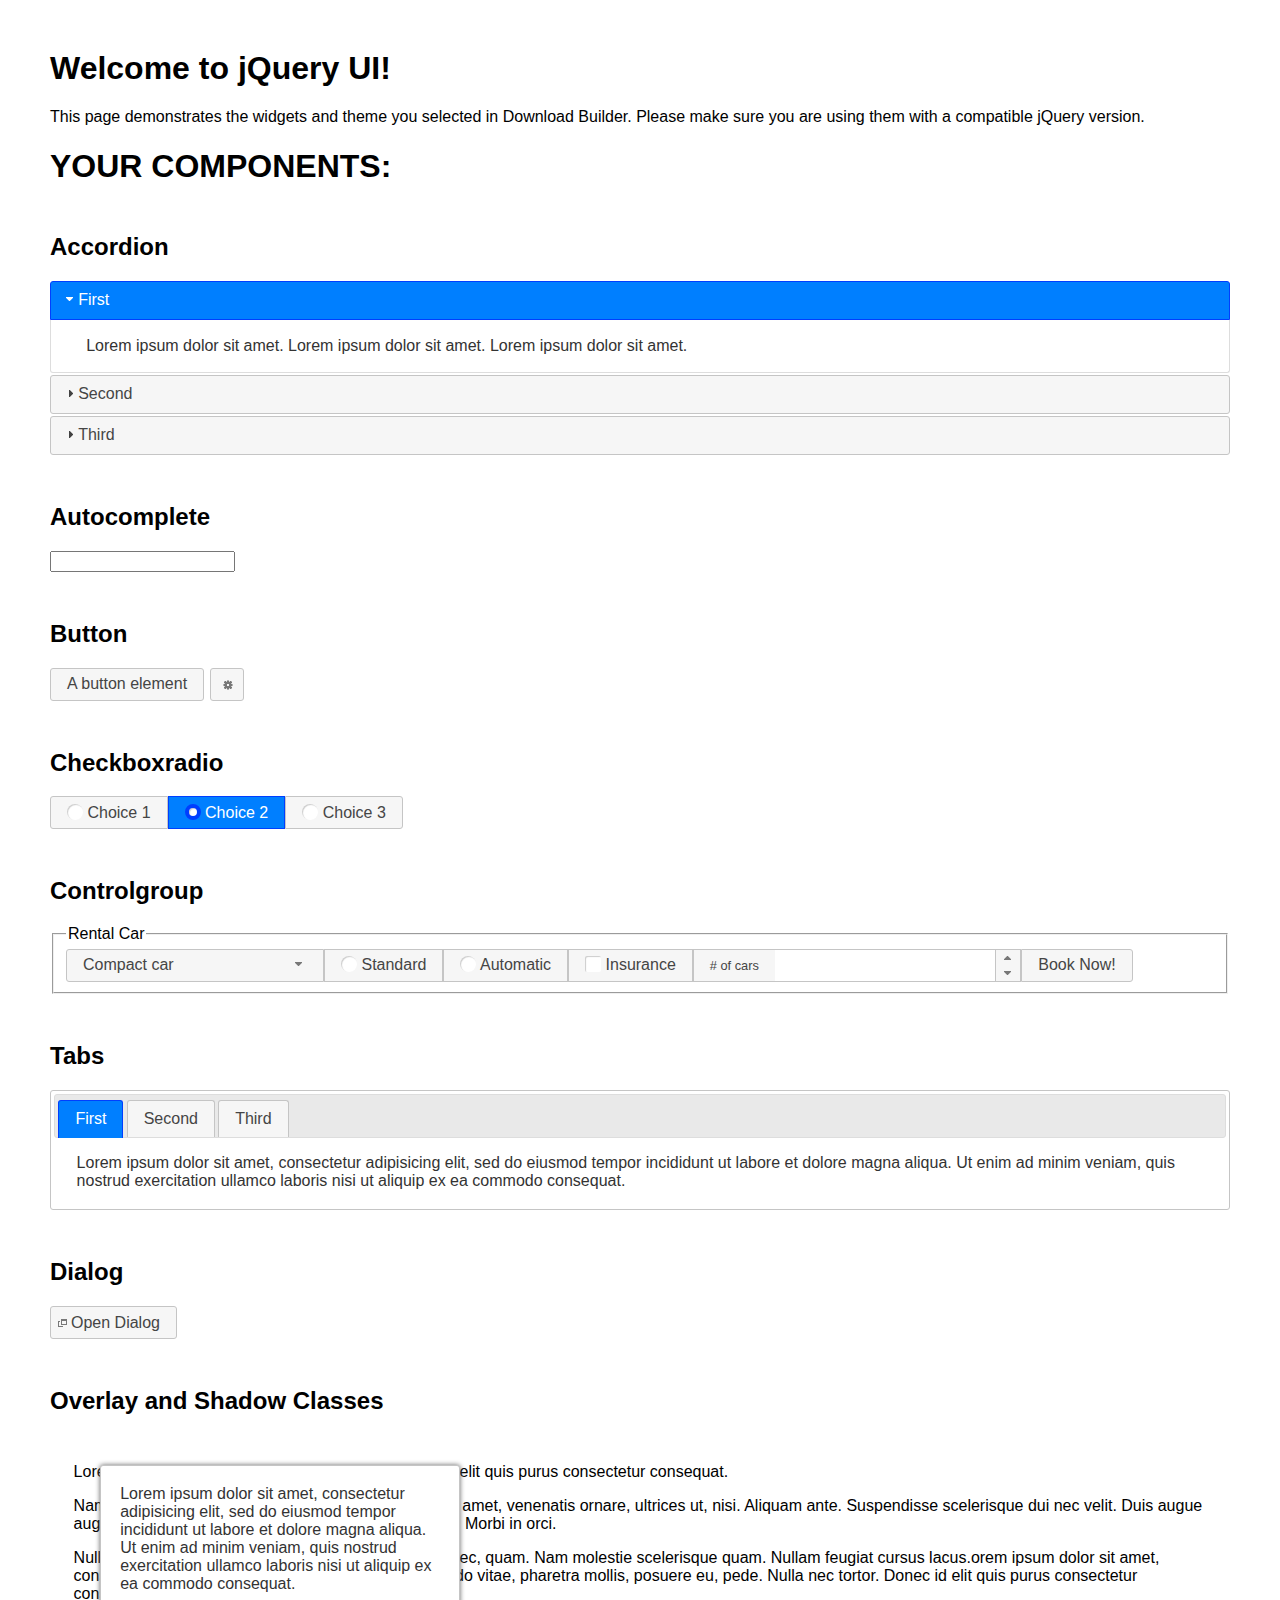
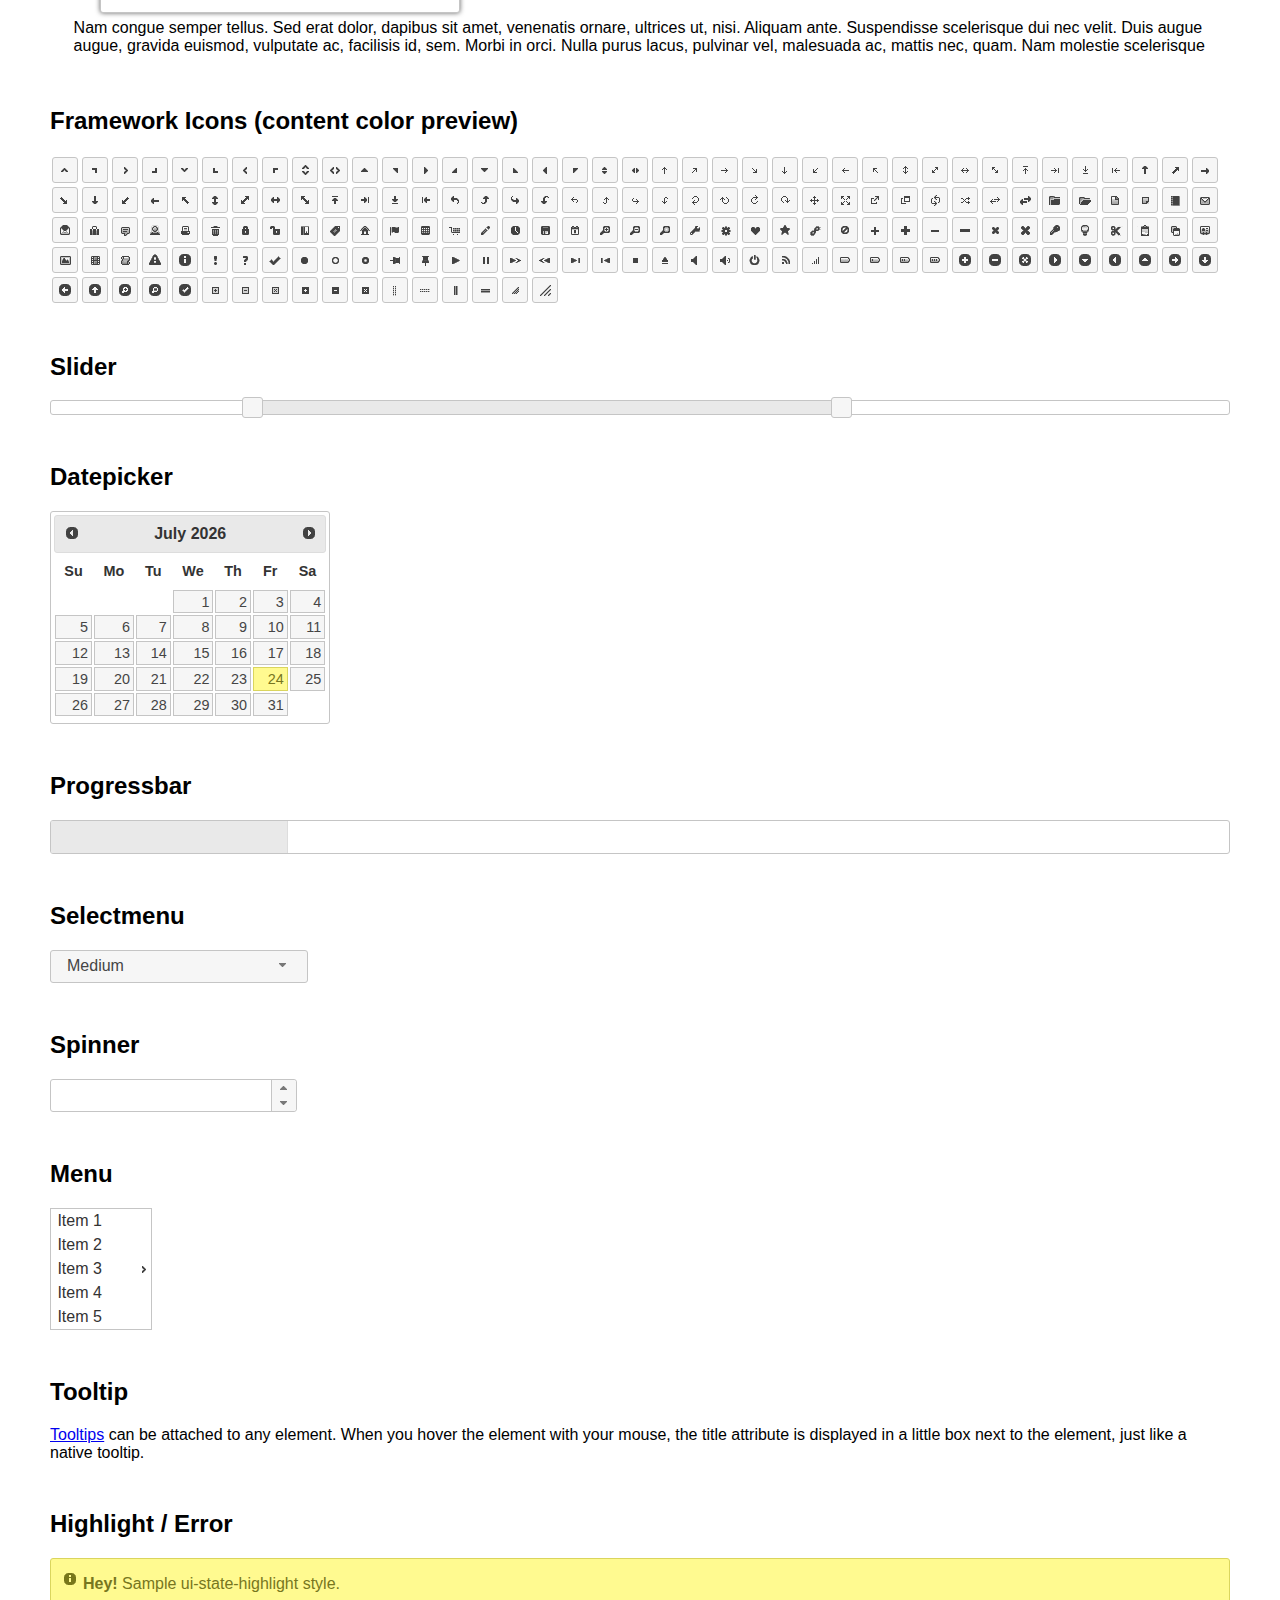
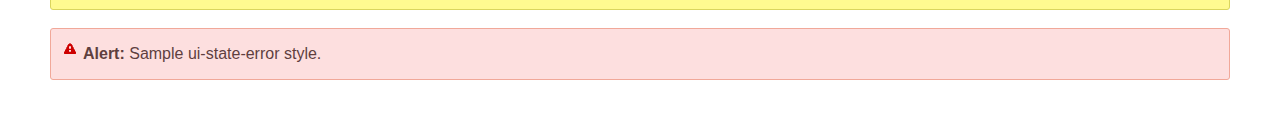
<file: jquery-ui-1.13.1/index.html>
<!doctype html>
<html lang="us">
<head>
	<meta charset="utf-8">
	<title>jQuery UI Example Page</title>
	<link href="jquery-ui.css" rel="stylesheet">
	<style>
	body{
		font-family: "Trebuchet MS", sans-serif;
		margin: 50px;
	}
	.demoHeaders {
		margin-top: 2em;
	}
	#dialog-link {
		padding: .4em 1em .4em 20px;
		text-decoration: none;
		position: relative;
	}
	#dialog-link span.ui-icon {
		margin: 0 5px 0 0;
		position: absolute;
		left: .2em;
		top: 50%;
		margin-top: -8px;
	}
	#icons {
		margin: 0;
		padding: 0;
	}
	#icons li {
		margin: 2px;
		position: relative;
		padding: 4px 0;
		cursor: pointer;
		float: left;
		list-style: none;
	}
	#icons span.ui-icon {
		float: left;
		margin: 0 4px;
	}
	.fakewindowcontain .ui-widget-overlay {
		position: absolute;
	}
	select {
		width: 200px;
	}
	</style>
</head>
<body>

<h1>Welcome to jQuery UI!</h1>

<div class="ui-widget">
	<p>This page demonstrates the widgets and theme you selected in Download Builder. Please make sure you are using them with a compatible jQuery version.</p>
</div>

<h1>YOUR COMPONENTS:</h1>

<!-- Accordion -->
<h2 class="demoHeaders">Accordion</h2>
<div id="accordion">
	<h3>First</h3>
	<div>Lorem ipsum dolor sit amet. Lorem ipsum dolor sit amet. Lorem ipsum dolor sit amet.</div>
	<h3>Second</h3>
	<div>Phasellus mattis tincidunt nibh.</div>
	<h3>Third</h3>
	<div>Nam dui erat, auctor a, dignissim quis.</div>
</div>

<!-- Autocomplete -->
<h2 class="demoHeaders">Autocomplete</h2>
<div>
	<input id="autocomplete" title="type &quot;a&quot;">
</div>

<!-- Button -->
<h2 class="demoHeaders">Button</h2>
<button id="button">A button element</button>
<button id="button-icon">An icon-only button</button>

<!-- Checkboxradio -->
<h2 class="demoHeaders">Checkboxradio</h2>
<form style="margin-top: 1em;">
	<div id="radioset">
		<input type="radio" id="radio1" name="radio"><label for="radio1">Choice 1</label>
		<input type="radio" id="radio2" name="radio" checked="checked"><label for="radio2">Choice 2</label>
		<input type="radio" id="radio3" name="radio"><label for="radio3">Choice 3</label>
	</div>
</form>

<!-- Controlgroup -->
<h2 class="demoHeaders">Controlgroup</h2>
<fieldset>
	<legend>Rental Car</legend>
	<div id="controlgroup">
		<select id="car-type">
			<option>Compact car</option>
			<option>Midsize car</option>
			<option>Full size car</option>
			<option>SUV</option>
			<option>Luxury</option>
			<option>Truck</option>
			<option>Van</option>
		</select>
		<label for="transmission-standard">Standard</label>
		<input type="radio" name="transmission" id="transmission-standard">
		<label for="transmission-automatic">Automatic</label>
		<input type="radio" name="transmission" id="transmission-automatic">
		<label for="insurance">Insurance</label>
		<input type="checkbox" name="insurance" id="insurance">
		<label for="horizontal-spinner" class="ui-controlgroup-label"># of cars</label>
		<input id="horizontal-spinner" class="ui-spinner-input">
		<button>Book Now!</button>
	</div>
</fieldset>

<!-- Tabs -->
<h2 class="demoHeaders">Tabs</h2>
<div id="tabs">
	<ul>
		<li><a href="#tabs-1">First</a></li>
		<li><a href="#tabs-2">Second</a></li>
		<li><a href="#tabs-3">Third</a></li>
	</ul>
	<div id="tabs-1">Lorem ipsum dolor sit amet, consectetur adipisicing elit, sed do eiusmod tempor incididunt ut labore et dolore magna aliqua. Ut enim ad minim veniam, quis nostrud exercitation ullamco laboris nisi ut aliquip ex ea commodo consequat.</div>
	<div id="tabs-2">Phasellus mattis tincidunt nibh. Cras orci urna, blandit id, pretium vel, aliquet ornare, felis. Maecenas scelerisque sem non nisl. Fusce sed lorem in enim dictum bibendum.</div>
	<div id="tabs-3">Nam dui erat, auctor a, dignissim quis, sollicitudin eu, felis. Pellentesque nisi urna, interdum eget, sagittis et, consequat vestibulum, lacus. Mauris porttitor ullamcorper augue.</div>
</div>

<h2 class="demoHeaders">Dialog</h2>
<p>
	<button id="dialog-link" class="ui-button ui-corner-all ui-widget">
		<span class="ui-icon ui-icon-newwin"></span>Open Dialog
	</button>
</p>

<h2 class="demoHeaders">Overlay and Shadow Classes</h2>
<div style="position: relative; width: 96%; height: 200px; padding:1% 2%; overflow:hidden;" class="fakewindowcontain">
	<p>Lorem ipsum dolor sit amet,  Nulla nec tortor. Donec id elit quis purus consectetur consequat. </p><p>Nam congue semper tellus. Sed erat dolor, dapibus sit amet, venenatis ornare, ultrices ut, nisi. Aliquam ante. Suspendisse scelerisque dui nec velit. Duis augue augue, gravida euismod, vulputate ac, facilisis id, sem. Morbi in orci. </p><p>Nulla purus lacus, pulvinar vel, malesuada ac, mattis nec, quam. Nam molestie scelerisque quam. Nullam feugiat cursus lacus.orem ipsum dolor sit amet, consectetur adipiscing elit. Donec libero risus, commodo vitae, pharetra mollis, posuere eu, pede. Nulla nec tortor. Donec id elit quis purus consectetur consequat. </p><p>Nam congue semper tellus. Sed erat dolor, dapibus sit amet, venenatis ornare, ultrices ut, nisi. Aliquam ante. Suspendisse scelerisque dui nec velit. Duis augue augue, gravida euismod, vulputate ac, facilisis id, sem. Morbi in orci. Nulla purus lacus, pulvinar vel, malesuada ac, mattis nec, quam. Nam molestie scelerisque quam. </p><p>Nullam feugiat cursus lacus.orem ipsum dolor sit amet, consectetur adipiscing elit. Donec libero risus, commodo vitae, pharetra mollis, posuere eu, pede. Nulla nec tortor. Donec id elit quis purus consectetur consequat. Nam congue semper tellus. Sed erat dolor, dapibus sit amet, venenatis ornare, ultrices ut, nisi. Aliquam ante. </p><p>Suspendisse scelerisque dui nec velit. Duis augue augue, gravida euismod, vulputate ac, facilisis id, sem. Morbi in orci. Nulla purus lacus, pulvinar vel, malesuada ac, mattis nec, quam. Nam molestie scelerisque quam. Nullam feugiat cursus lacus.orem ipsum dolor sit amet, consectetur adipiscing elit. Donec libero risus, commodo vitae, pharetra mollis, posuere eu, pede. Nulla nec tortor. Donec id elit quis purus consectetur consequat. Nam congue semper tellus. Sed erat dolor, dapibus sit amet, venenatis ornare, ultrices ut, nisi. </p>

	<!-- ui-dialog -->
	<div class="ui-widget-overlay ui-front"></div>
	<div style="position: absolute; width: 320px; left: 50px; top: 30px; padding: 1.2em" class="ui-widget ui-front ui-widget-content ui-corner-all ui-widget-shadow">
		Lorem ipsum dolor sit amet, consectetur adipisicing elit, sed do eiusmod tempor incididunt ut labore et dolore magna aliqua. Ut enim ad minim veniam, quis nostrud exercitation ullamco laboris nisi ut aliquip ex ea commodo consequat.
	</div>

</div>

<!-- ui-dialog -->
<div id="dialog" title="Dialog Title">
	<p>Lorem ipsum dolor sit amet, consectetur adipisicing elit, sed do eiusmod tempor incididunt ut labore et dolore magna aliqua. Ut enim ad minim veniam, quis nostrud exercitation ullamco laboris nisi ut aliquip ex ea commodo consequat.</p>
</div>


<h2 class="demoHeaders">Framework Icons (content color preview)</h2>
<ul id="icons" class="ui-widget ui-helper-clearfix">
	<li class="ui-state-default ui-corner-all" title=".ui-icon-caret-1-n"><span class="ui-icon ui-icon-caret-1-n"></span></li>
	<li class="ui-state-default ui-corner-all" title=".ui-icon-caret-1-ne"><span class="ui-icon ui-icon-caret-1-ne"></span></li>
	<li class="ui-state-default ui-corner-all" title=".ui-icon-caret-1-e"><span class="ui-icon ui-icon-caret-1-e"></span></li>
	<li class="ui-state-default ui-corner-all" title=".ui-icon-caret-1-se"><span class="ui-icon ui-icon-caret-1-se"></span></li>
	<li class="ui-state-default ui-corner-all" title=".ui-icon-caret-1-s"><span class="ui-icon ui-icon-caret-1-s"></span></li>
	<li class="ui-state-default ui-corner-all" title=".ui-icon-caret-1-sw"><span class="ui-icon ui-icon-caret-1-sw"></span></li>
	<li class="ui-state-default ui-corner-all" title=".ui-icon-caret-1-w"><span class="ui-icon ui-icon-caret-1-w"></span></li>
	<li class="ui-state-default ui-corner-all" title=".ui-icon-caret-1-nw"><span class="ui-icon ui-icon-caret-1-nw"></span></li>
	<li class="ui-state-default ui-corner-all" title=".ui-icon-caret-2-n-s"><span class="ui-icon ui-icon-caret-2-n-s"></span></li>
	<li class="ui-state-default ui-corner-all" title=".ui-icon-caret-2-e-w"><span class="ui-icon ui-icon-caret-2-e-w"></span></li>
	<li class="ui-state-default ui-corner-all" title=".ui-icon-triangle-1-n"><span class="ui-icon ui-icon-triangle-1-n"></span></li>
	<li class="ui-state-default ui-corner-all" title=".ui-icon-triangle-1-ne"><span class="ui-icon ui-icon-triangle-1-ne"></span></li>
	<li class="ui-state-default ui-corner-all" title=".ui-icon-triangle-1-e"><span class="ui-icon ui-icon-triangle-1-e"></span></li>
	<li class="ui-state-default ui-corner-all" title=".ui-icon-triangle-1-se"><span class="ui-icon ui-icon-triangle-1-se"></span></li>
	<li class="ui-state-default ui-corner-all" title=".ui-icon-triangle-1-s"><span class="ui-icon ui-icon-triangle-1-s"></span></li>
	<li class="ui-state-default ui-corner-all" title=".ui-icon-triangle-1-sw"><span class="ui-icon ui-icon-triangle-1-sw"></span></li>
	<li class="ui-state-default ui-corner-all" title=".ui-icon-triangle-1-w"><span class="ui-icon ui-icon-triangle-1-w"></span></li>
	<li class="ui-state-default ui-corner-all" title=".ui-icon-triangle-1-nw"><span class="ui-icon ui-icon-triangle-1-nw"></span></li>
	<li class="ui-state-default ui-corner-all" title=".ui-icon-triangle-2-n-s"><span class="ui-icon ui-icon-triangle-2-n-s"></span></li>
	<li class="ui-state-default ui-corner-all" title=".ui-icon-triangle-2-e-w"><span class="ui-icon ui-icon-triangle-2-e-w"></span></li>
	<li class="ui-state-default ui-corner-all" title=".ui-icon-arrow-1-n"><span class="ui-icon ui-icon-arrow-1-n"></span></li>
	<li class="ui-state-default ui-corner-all" title=".ui-icon-arrow-1-ne"><span class="ui-icon ui-icon-arrow-1-ne"></span></li>
	<li class="ui-state-default ui-corner-all" title=".ui-icon-arrow-1-e"><span class="ui-icon ui-icon-arrow-1-e"></span></li>
	<li class="ui-state-default ui-corner-all" title=".ui-icon-arrow-1-se"><span class="ui-icon ui-icon-arrow-1-se"></span></li>
	<li class="ui-state-default ui-corner-all" title=".ui-icon-arrow-1-s"><span class="ui-icon ui-icon-arrow-1-s"></span></li>
	<li class="ui-state-default ui-corner-all" title=".ui-icon-arrow-1-sw"><span class="ui-icon ui-icon-arrow-1-sw"></span></li>
	<li class="ui-state-default ui-corner-all" title=".ui-icon-arrow-1-w"><span class="ui-icon ui-icon-arrow-1-w"></span></li>
	<li class="ui-state-default ui-corner-all" title=".ui-icon-arrow-1-nw"><span class="ui-icon ui-icon-arrow-1-nw"></span></li>
	<li class="ui-state-default ui-corner-all" title=".ui-icon-arrow-2-n-s"><span class="ui-icon ui-icon-arrow-2-n-s"></span></li>
	<li class="ui-state-default ui-corner-all" title=".ui-icon-arrow-2-ne-sw"><span class="ui-icon ui-icon-arrow-2-ne-sw"></span></li>
	<li class="ui-state-default ui-corner-all" title=".ui-icon-arrow-2-e-w"><span class="ui-icon ui-icon-arrow-2-e-w"></span></li>
	<li class="ui-state-default ui-corner-all" title=".ui-icon-arrow-2-se-nw"><span class="ui-icon ui-icon-arrow-2-se-nw"></span></li>
	<li class="ui-state-default ui-corner-all" title=".ui-icon-arrowstop-1-n"><span class="ui-icon ui-icon-arrowstop-1-n"></span></li>
	<li class="ui-state-default ui-corner-all" title=".ui-icon-arrowstop-1-e"><span class="ui-icon ui-icon-arrowstop-1-e"></span></li>
	<li class="ui-state-default ui-corner-all" title=".ui-icon-arrowstop-1-s"><span class="ui-icon ui-icon-arrowstop-1-s"></span></li>
	<li class="ui-state-default ui-corner-all" title=".ui-icon-arrowstop-1-w"><span class="ui-icon ui-icon-arrowstop-1-w"></span></li>
	<li class="ui-state-default ui-corner-all" title=".ui-icon-arrowthick-1-n"><span class="ui-icon ui-icon-arrowthick-1-n"></span></li>
	<li class="ui-state-default ui-corner-all" title=".ui-icon-arrowthick-1-ne"><span class="ui-icon ui-icon-arrowthick-1-ne"></span></li>
	<li class="ui-state-default ui-corner-all" title=".ui-icon-arrowthick-1-e"><span class="ui-icon ui-icon-arrowthick-1-e"></span></li>
	<li class="ui-state-default ui-corner-all" title=".ui-icon-arrowthick-1-se"><span class="ui-icon ui-icon-arrowthick-1-se"></span></li>
	<li class="ui-state-default ui-corner-all" title=".ui-icon-arrowthick-1-s"><span class="ui-icon ui-icon-arrowthick-1-s"></span></li>
	<li class="ui-state-default ui-corner-all" title=".ui-icon-arrowthick-1-sw"><span class="ui-icon ui-icon-arrowthick-1-sw"></span></li>
	<li class="ui-state-default ui-corner-all" title=".ui-icon-arrowthick-1-w"><span class="ui-icon ui-icon-arrowthick-1-w"></span></li>
	<li class="ui-state-default ui-corner-all" title=".ui-icon-arrowthick-1-nw"><span class="ui-icon ui-icon-arrowthick-1-nw"></span></li>
	<li class="ui-state-default ui-corner-all" title=".ui-icon-arrowthick-2-n-s"><span class="ui-icon ui-icon-arrowthick-2-n-s"></span></li>
	<li class="ui-state-default ui-corner-all" title=".ui-icon-arrowthick-2-ne-sw"><span class="ui-icon ui-icon-arrowthick-2-ne-sw"></span></li>
	<li class="ui-state-default ui-corner-all" title=".ui-icon-arrowthick-2-e-w"><span class="ui-icon ui-icon-arrowthick-2-e-w"></span></li>
	<li class="ui-state-default ui-corner-all" title=".ui-icon-arrowthick-2-se-nw"><span class="ui-icon ui-icon-arrowthick-2-se-nw"></span></li>
	<li class="ui-state-default ui-corner-all" title=".ui-icon-arrowthickstop-1-n"><span class="ui-icon ui-icon-arrowthickstop-1-n"></span></li>
	<li class="ui-state-default ui-corner-all" title=".ui-icon-arrowthickstop-1-e"><span class="ui-icon ui-icon-arrowthickstop-1-e"></span></li>
	<li class="ui-state-default ui-corner-all" title=".ui-icon-arrowthickstop-1-s"><span class="ui-icon ui-icon-arrowthickstop-1-s"></span></li>
	<li class="ui-state-default ui-corner-all" title=".ui-icon-arrowthickstop-1-w"><span class="ui-icon ui-icon-arrowthickstop-1-w"></span></li>
	<li class="ui-state-default ui-corner-all" title=".ui-icon-arrowreturnthick-1-w"><span class="ui-icon ui-icon-arrowreturnthick-1-w"></span></li>
	<li class="ui-state-default ui-corner-all" title=".ui-icon-arrowreturnthick-1-n"><span class="ui-icon ui-icon-arrowreturnthick-1-n"></span></li>
	<li class="ui-state-default ui-corner-all" title=".ui-icon-arrowreturnthick-1-e"><span class="ui-icon ui-icon-arrowreturnthick-1-e"></span></li>
	<li class="ui-state-default ui-corner-all" title=".ui-icon-arrowreturnthick-1-s"><span class="ui-icon ui-icon-arrowreturnthick-1-s"></span></li>
	<li class="ui-state-default ui-corner-all" title=".ui-icon-arrowreturn-1-w"><span class="ui-icon ui-icon-arrowreturn-1-w"></span></li>
	<li class="ui-state-default ui-corner-all" title=".ui-icon-arrowreturn-1-n"><span class="ui-icon ui-icon-arrowreturn-1-n"></span></li>
	<li class="ui-state-default ui-corner-all" title=".ui-icon-arrowreturn-1-e"><span class="ui-icon ui-icon-arrowreturn-1-e"></span></li>
	<li class="ui-state-default ui-corner-all" title=".ui-icon-arrowreturn-1-s"><span class="ui-icon ui-icon-arrowreturn-1-s"></span></li>
	<li class="ui-state-default ui-corner-all" title=".ui-icon-arrowrefresh-1-w"><span class="ui-icon ui-icon-arrowrefresh-1-w"></span></li>
	<li class="ui-state-default ui-corner-all" title=".ui-icon-arrowrefresh-1-n"><span class="ui-icon ui-icon-arrowrefresh-1-n"></span></li>
	<li class="ui-state-default ui-corner-all" title=".ui-icon-arrowrefresh-1-e"><span class="ui-icon ui-icon-arrowrefresh-1-e"></span></li>
	<li class="ui-state-default ui-corner-all" title=".ui-icon-arrowrefresh-1-s"><span class="ui-icon ui-icon-arrowrefresh-1-s"></span></li>
	<li class="ui-state-default ui-corner-all" title=".ui-icon-arrow-4"><span class="ui-icon ui-icon-arrow-4"></span></li>
	<li class="ui-state-default ui-corner-all" title=".ui-icon-arrow-4-diag"><span class="ui-icon ui-icon-arrow-4-diag"></span></li>
	<li class="ui-state-default ui-corner-all" title=".ui-icon-extlink"><span class="ui-icon ui-icon-extlink"></span></li>
	<li class="ui-state-default ui-corner-all" title=".ui-icon-newwin"><span class="ui-icon ui-icon-newwin"></span></li>
	<li class="ui-state-default ui-corner-all" title=".ui-icon-refresh"><span class="ui-icon ui-icon-refresh"></span></li>
	<li class="ui-state-default ui-corner-all" title=".ui-icon-shuffle"><span class="ui-icon ui-icon-shuffle"></span></li>
	<li class="ui-state-default ui-corner-all" title=".ui-icon-transfer-e-w"><span class="ui-icon ui-icon-transfer-e-w"></span></li>
	<li class="ui-state-default ui-corner-all" title=".ui-icon-transferthick-e-w"><span class="ui-icon ui-icon-transferthick-e-w"></span></li>
	<li class="ui-state-default ui-corner-all" title=".ui-icon-folder-collapsed"><span class="ui-icon ui-icon-folder-collapsed"></span></li>
	<li class="ui-state-default ui-corner-all" title=".ui-icon-folder-open"><span class="ui-icon ui-icon-folder-open"></span></li>
	<li class="ui-state-default ui-corner-all" title=".ui-icon-document"><span class="ui-icon ui-icon-document"></span></li>
	<li class="ui-state-default ui-corner-all" title=".ui-icon-document-b"><span class="ui-icon ui-icon-document-b"></span></li>
	<li class="ui-state-default ui-corner-all" title=".ui-icon-note"><span class="ui-icon ui-icon-note"></span></li>
	<li class="ui-state-default ui-corner-all" title=".ui-icon-mail-closed"><span class="ui-icon ui-icon-mail-closed"></span></li>
	<li class="ui-state-default ui-corner-all" title=".ui-icon-mail-open"><span class="ui-icon ui-icon-mail-open"></span></li>
	<li class="ui-state-default ui-corner-all" title=".ui-icon-suitcase"><span class="ui-icon ui-icon-suitcase"></span></li>
	<li class="ui-state-default ui-corner-all" title=".ui-icon-comment"><span class="ui-icon ui-icon-comment"></span></li>
	<li class="ui-state-default ui-corner-all" title=".ui-icon-person"><span class="ui-icon ui-icon-person"></span></li>
	<li class="ui-state-default ui-corner-all" title=".ui-icon-print"><span class="ui-icon ui-icon-print"></span></li>
	<li class="ui-state-default ui-corner-all" title=".ui-icon-trash"><span class="ui-icon ui-icon-trash"></span></li>
	<li class="ui-state-default ui-corner-all" title=".ui-icon-locked"><span class="ui-icon ui-icon-locked"></span></li>
	<li class="ui-state-default ui-corner-all" title=".ui-icon-unlocked"><span class="ui-icon ui-icon-unlocked"></span></li>
	<li class="ui-state-default ui-corner-all" title=".ui-icon-bookmark"><span class="ui-icon ui-icon-bookmark"></span></li>
	<li class="ui-state-default ui-corner-all" title=".ui-icon-tag"><span class="ui-icon ui-icon-tag"></span></li>
	<li class="ui-state-default ui-corner-all" title=".ui-icon-home"><span class="ui-icon ui-icon-home"></span></li>
	<li class="ui-state-default ui-corner-all" title=".ui-icon-flag"><span class="ui-icon ui-icon-flag"></span></li>
	<li class="ui-state-default ui-corner-all" title=".ui-icon-calculator"><span class="ui-icon ui-icon-calculator"></span></li>
	<li class="ui-state-default ui-corner-all" title=".ui-icon-cart"><span class="ui-icon ui-icon-cart"></span></li>
	<li class="ui-state-default ui-corner-all" title=".ui-icon-pencil"><span class="ui-icon ui-icon-pencil"></span></li>
	<li class="ui-state-default ui-corner-all" title=".ui-icon-clock"><span class="ui-icon ui-icon-clock"></span></li>
	<li class="ui-state-default ui-corner-all" title=".ui-icon-disk"><span class="ui-icon ui-icon-disk"></span></li>
	<li class="ui-state-default ui-corner-all" title=".ui-icon-calendar"><span class="ui-icon ui-icon-calendar"></span></li>
	<li class="ui-state-default ui-corner-all" title=".ui-icon-zoomin"><span class="ui-icon ui-icon-zoomin"></span></li>
	<li class="ui-state-default ui-corner-all" title=".ui-icon-zoomout"><span class="ui-icon ui-icon-zoomout"></span></li>
	<li class="ui-state-default ui-corner-all" title=".ui-icon-search"><span class="ui-icon ui-icon-search"></span></li>
	<li class="ui-state-default ui-corner-all" title=".ui-icon-wrench"><span class="ui-icon ui-icon-wrench"></span></li>
	<li class="ui-state-default ui-corner-all" title=".ui-icon-gear"><span class="ui-icon ui-icon-gear"></span></li>
	<li class="ui-state-default ui-corner-all" title=".ui-icon-heart"><span class="ui-icon ui-icon-heart"></span></li>
	<li class="ui-state-default ui-corner-all" title=".ui-icon-star"><span class="ui-icon ui-icon-star"></span></li>
	<li class="ui-state-default ui-corner-all" title=".ui-icon-link"><span class="ui-icon ui-icon-link"></span></li>
	<li class="ui-state-default ui-corner-all" title=".ui-icon-cancel"><span class="ui-icon ui-icon-cancel"></span></li>
	<li class="ui-state-default ui-corner-all" title=".ui-icon-plus"><span class="ui-icon ui-icon-plus"></span></li>
	<li class="ui-state-default ui-corner-all" title=".ui-icon-plusthick"><span class="ui-icon ui-icon-plusthick"></span></li>
	<li class="ui-state-default ui-corner-all" title=".ui-icon-minus"><span class="ui-icon ui-icon-minus"></span></li>
	<li class="ui-state-default ui-corner-all" title=".ui-icon-minusthick"><span class="ui-icon ui-icon-minusthick"></span></li>
	<li class="ui-state-default ui-corner-all" title=".ui-icon-close"><span class="ui-icon ui-icon-close"></span></li>
	<li class="ui-state-default ui-corner-all" title=".ui-icon-closethick"><span class="ui-icon ui-icon-closethick"></span></li>
	<li class="ui-state-default ui-corner-all" title=".ui-icon-key"><span class="ui-icon ui-icon-key"></span></li>
	<li class="ui-state-default ui-corner-all" title=".ui-icon-lightbulb"><span class="ui-icon ui-icon-lightbulb"></span></li>
	<li class="ui-state-default ui-corner-all" title=".ui-icon-scissors"><span class="ui-icon ui-icon-scissors"></span></li>
	<li class="ui-state-default ui-corner-all" title=".ui-icon-clipboard"><span class="ui-icon ui-icon-clipboard"></span></li>
	<li class="ui-state-default ui-corner-all" title=".ui-icon-copy"><span class="ui-icon ui-icon-copy"></span></li>
	<li class="ui-state-default ui-corner-all" title=".ui-icon-contact"><span class="ui-icon ui-icon-contact"></span></li>
	<li class="ui-state-default ui-corner-all" title=".ui-icon-image"><span class="ui-icon ui-icon-image"></span></li>
	<li class="ui-state-default ui-corner-all" title=".ui-icon-video"><span class="ui-icon ui-icon-video"></span></li>
	<li class="ui-state-default ui-corner-all" title=".ui-icon-script"><span class="ui-icon ui-icon-script"></span></li>
	<li class="ui-state-default ui-corner-all" title=".ui-icon-alert"><span class="ui-icon ui-icon-alert"></span></li>
	<li class="ui-state-default ui-corner-all" title=".ui-icon-info"><span class="ui-icon ui-icon-info"></span></li>
	<li class="ui-state-default ui-corner-all" title=".ui-icon-notice"><span class="ui-icon ui-icon-notice"></span></li>
	<li class="ui-state-default ui-corner-all" title=".ui-icon-help"><span class="ui-icon ui-icon-help"></span></li>
	<li class="ui-state-default ui-corner-all" title=".ui-icon-check"><span class="ui-icon ui-icon-check"></span></li>
	<li class="ui-state-default ui-corner-all" title=".ui-icon-bullet"><span class="ui-icon ui-icon-bullet"></span></li>
	<li class="ui-state-default ui-corner-all" title=".ui-icon-radio-off"><span class="ui-icon ui-icon-radio-off"></span></li>
	<li class="ui-state-default ui-corner-all" title=".ui-icon-radio-on"><span class="ui-icon ui-icon-radio-on"></span></li>
	<li class="ui-state-default ui-corner-all" title=".ui-icon-pin-w"><span class="ui-icon ui-icon-pin-w"></span></li>
	<li class="ui-state-default ui-corner-all" title=".ui-icon-pin-s"><span class="ui-icon ui-icon-pin-s"></span></li>
	<li class="ui-state-default ui-corner-all" title=".ui-icon-play"><span class="ui-icon ui-icon-play"></span></li>
	<li class="ui-state-default ui-corner-all" title=".ui-icon-pause"><span class="ui-icon ui-icon-pause"></span></li>
	<li class="ui-state-default ui-corner-all" title=".ui-icon-seek-next"><span class="ui-icon ui-icon-seek-next"></span></li>
	<li class="ui-state-default ui-corner-all" title=".ui-icon-seek-prev"><span class="ui-icon ui-icon-seek-prev"></span></li>
	<li class="ui-state-default ui-corner-all" title=".ui-icon-seek-end"><span class="ui-icon ui-icon-seek-end"></span></li>
	<li class="ui-state-default ui-corner-all" title=".ui-icon-seek-first"><span class="ui-icon ui-icon-seek-first"></span></li>
	<li class="ui-state-default ui-corner-all" title=".ui-icon-stop"><span class="ui-icon ui-icon-stop"></span></li>
	<li class="ui-state-default ui-corner-all" title=".ui-icon-eject"><span class="ui-icon ui-icon-eject"></span></li>
	<li class="ui-state-default ui-corner-all" title=".ui-icon-volume-off"><span class="ui-icon ui-icon-volume-off"></span></li>
	<li class="ui-state-default ui-corner-all" title=".ui-icon-volume-on"><span class="ui-icon ui-icon-volume-on"></span></li>
	<li class="ui-state-default ui-corner-all" title=".ui-icon-power"><span class="ui-icon ui-icon-power"></span></li>
	<li class="ui-state-default ui-corner-all" title=".ui-icon-signal-diag"><span class="ui-icon ui-icon-signal-diag"></span></li>
	<li class="ui-state-default ui-corner-all" title=".ui-icon-signal"><span class="ui-icon ui-icon-signal"></span></li>
	<li class="ui-state-default ui-corner-all" title=".ui-icon-battery-0"><span class="ui-icon ui-icon-battery-0"></span></li>
	<li class="ui-state-default ui-corner-all" title=".ui-icon-battery-1"><span class="ui-icon ui-icon-battery-1"></span></li>
	<li class="ui-state-default ui-corner-all" title=".ui-icon-battery-2"><span class="ui-icon ui-icon-battery-2"></span></li>
	<li class="ui-state-default ui-corner-all" title=".ui-icon-battery-3"><span class="ui-icon ui-icon-battery-3"></span></li>
	<li class="ui-state-default ui-corner-all" title=".ui-icon-circle-plus"><span class="ui-icon ui-icon-circle-plus"></span></li>
	<li class="ui-state-default ui-corner-all" title=".ui-icon-circle-minus"><span class="ui-icon ui-icon-circle-minus"></span></li>
	<li class="ui-state-default ui-corner-all" title=".ui-icon-circle-close"><span class="ui-icon ui-icon-circle-close"></span></li>
	<li class="ui-state-default ui-corner-all" title=".ui-icon-circle-triangle-e"><span class="ui-icon ui-icon-circle-triangle-e"></span></li>
	<li class="ui-state-default ui-corner-all" title=".ui-icon-circle-triangle-s"><span class="ui-icon ui-icon-circle-triangle-s"></span></li>
	<li class="ui-state-default ui-corner-all" title=".ui-icon-circle-triangle-w"><span class="ui-icon ui-icon-circle-triangle-w"></span></li>
	<li class="ui-state-default ui-corner-all" title=".ui-icon-circle-triangle-n"><span class="ui-icon ui-icon-circle-triangle-n"></span></li>
	<li class="ui-state-default ui-corner-all" title=".ui-icon-circle-arrow-e"><span class="ui-icon ui-icon-circle-arrow-e"></span></li>
	<li class="ui-state-default ui-corner-all" title=".ui-icon-circle-arrow-s"><span class="ui-icon ui-icon-circle-arrow-s"></span></li>
	<li class="ui-state-default ui-corner-all" title=".ui-icon-circle-arrow-w"><span class="ui-icon ui-icon-circle-arrow-w"></span></li>
	<li class="ui-state-default ui-corner-all" title=".ui-icon-circle-arrow-n"><span class="ui-icon ui-icon-circle-arrow-n"></span></li>
	<li class="ui-state-default ui-corner-all" title=".ui-icon-circle-zoomin"><span class="ui-icon ui-icon-circle-zoomin"></span></li>
	<li class="ui-state-default ui-corner-all" title=".ui-icon-circle-zoomout"><span class="ui-icon ui-icon-circle-zoomout"></span></li>
	<li class="ui-state-default ui-corner-all" title=".ui-icon-circle-check"><span class="ui-icon ui-icon-circle-check"></span></li>
	<li class="ui-state-default ui-corner-all" title=".ui-icon-circlesmall-plus"><span class="ui-icon ui-icon-circlesmall-plus"></span></li>
	<li class="ui-state-default ui-corner-all" title=".ui-icon-circlesmall-minus"><span class="ui-icon ui-icon-circlesmall-minus"></span></li>
	<li class="ui-state-default ui-corner-all" title=".ui-icon-circlesmall-close"><span class="ui-icon ui-icon-circlesmall-close"></span></li>
	<li class="ui-state-default ui-corner-all" title=".ui-icon-squaresmall-plus"><span class="ui-icon ui-icon-squaresmall-plus"></span></li>
	<li class="ui-state-default ui-corner-all" title=".ui-icon-squaresmall-minus"><span class="ui-icon ui-icon-squaresmall-minus"></span></li>
	<li class="ui-state-default ui-corner-all" title=".ui-icon-squaresmall-close"><span class="ui-icon ui-icon-squaresmall-close"></span></li>
	<li class="ui-state-default ui-corner-all" title=".ui-icon-grip-dotted-vertical"><span class="ui-icon ui-icon-grip-dotted-vertical"></span></li>
	<li class="ui-state-default ui-corner-all" title=".ui-icon-grip-dotted-horizontal"><span class="ui-icon ui-icon-grip-dotted-horizontal"></span></li>
	<li class="ui-state-default ui-corner-all" title=".ui-icon-grip-solid-vertical"><span class="ui-icon ui-icon-grip-solid-vertical"></span></li>
	<li class="ui-state-default ui-corner-all" title=".ui-icon-grip-solid-horizontal"><span class="ui-icon ui-icon-grip-solid-horizontal"></span></li>
	<li class="ui-state-default ui-corner-all" title=".ui-icon-gripsmall-diagonal-se"><span class="ui-icon ui-icon-gripsmall-diagonal-se"></span></li>
	<li class="ui-state-default ui-corner-all" title=".ui-icon-grip-diagonal-se"><span class="ui-icon ui-icon-grip-diagonal-se"></span></li>
</ul>

<!-- Slider -->
<h2 class="demoHeaders">Slider</h2>
<div id="slider"></div>

<!-- Datepicker -->
<h2 class="demoHeaders">Datepicker</h2>
<div id="datepicker"></div>

<!-- Progressbar -->
<h2 class="demoHeaders">Progressbar</h2>
<div id="progressbar"></div>

<!-- Progressbar -->
<h2 class="demoHeaders">Selectmenu</h2>
<select id="selectmenu">
	<option>Slower</option>
	<option>Slow</option>
	<option selected="selected">Medium</option>
	<option>Fast</option>
	<option>Faster</option>
</select>

<!-- Spinner -->
<h2 class="demoHeaders">Spinner</h2>
<input id="spinner">

<!-- Menu -->
<h2 class="demoHeaders">Menu</h2>
<ul style="width:100px;" id="menu">
	<li><div>Item 1</div></li>
	<li><div>Item 2</div></li>
	<li><div>Item 3</div>
		<ul>
			<li><div>Item 3-1</div></li>
			<li><div>Item 3-2</div></li>
			<li><div>Item 3-3</div></li>
			<li><div>Item 3-4</div></li>
			<li><div>Item 3-5</div></li>
		</ul>
	</li>
	<li><div>Item 4</div></li>
	<li><div>Item 5</div></li>
</ul>

<!-- Tooltip -->
<h2 class="demoHeaders">Tooltip</h2>
<p id="tooltip">
	<a href="#" title="That&apos;s what this widget is">Tooltips</a> can be attached to any element. When you hover
the element with your mouse, the title attribute is displayed in a little box next to the element, just like a native tooltip.
</p>

<!-- Highlight / Error -->
<h2 class="demoHeaders">Highlight / Error</h2>
<div class="ui-widget">
	<div class="ui-state-highlight ui-corner-all" style="margin-top: 20px; padding: 0 .7em;">
		<p><span class="ui-icon ui-icon-info" style="float: left; margin-right: .3em;"></span>
		<strong>Hey!</strong> Sample ui-state-highlight style.</p>
	</div>
</div>
<br>
<div class="ui-widget">
	<div class="ui-state-error ui-corner-all" style="padding: 0 .7em;">
		<p><span class="ui-icon ui-icon-alert" style="float: left; margin-right: .3em;"></span>
		<strong>Alert:</strong> Sample ui-state-error style.</p>
	</div>
</div>

<script src="external/jquery/jquery.js"></script>
<script src="jquery-ui.js"></script>
<script>
$( "#accordion" ).accordion();

var availableTags = [
	"ActionScript",
	"AppleScript",
	"Asp",
	"BASIC",
	"C",
	"C++",
	"Clojure",
	"COBOL",
	"ColdFusion",
	"Erlang",
	"Fortran",
	"Groovy",
	"Haskell",
	"Java",
	"JavaScript",
	"Lisp",
	"Perl",
	"PHP",
	"Python",
	"Ruby",
	"Scala",
	"Scheme"
];
$( "#autocomplete" ).autocomplete({
	source: availableTags
});

$( "#button" ).button();
$( "#button-icon" ).button({
	icon: "ui-icon-gear",
	showLabel: false
});

$( "#radioset" ).buttonset();

$( "#controlgroup" ).controlgroup();

$( "#tabs" ).tabs();

$( "#dialog" ).dialog({
	autoOpen: false,
	width: 400,
	buttons: [
		{
			text: "Ok",
			click: function() {
				$( this ).dialog( "close" );
			}
		},
		{
			text: "Cancel",
			click: function() {
				$( this ).dialog( "close" );
			}
		}
	]
});

// Link to open the dialog
$( "#dialog-link" ).click(function( event ) {
	$( "#dialog" ).dialog( "open" );
	event.preventDefault();
});

$( "#datepicker" ).datepicker({
	inline: true
});

$( "#slider" ).slider({
	range: true,
	values: [ 17, 67 ]
});

$( "#progressbar" ).progressbar({
	value: 20
});

$( "#spinner" ).spinner();

$( "#menu" ).menu();

$( "#tooltip" ).tooltip();

$( "#selectmenu" ).selectmenu();

// Hover states on the static widgets
$( "#dialog-link, #icons li" ).hover(
	function() {
		$( this ).addClass( "ui-state-hover" );
	},
	function() {
		$( this ).removeClass( "ui-state-hover" );
	}
);
</script>
</body>
</html>
</file>
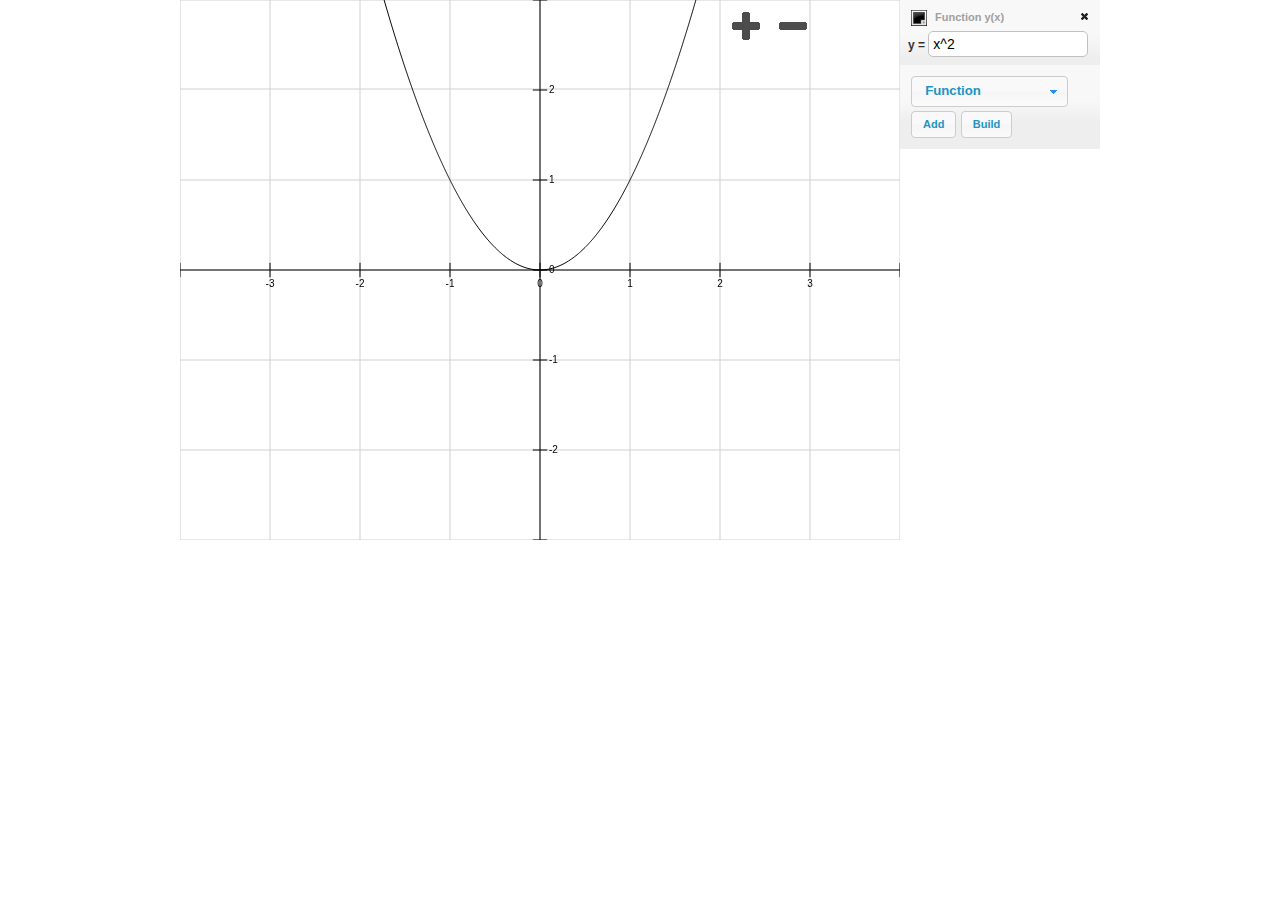
<file: graph0.html>
<!DOCTYPE html>
<html lang="ru">
<head>
    <title>Построение графиков онлайн</title>
    <meta http-equiv="Content-type" content="text/html; charset=UTF-8" />
    <link rel="stylesheet" href="graph0.css">
    <script type="text/javascript" src="jquery.js"></script>
    <!-- [if IE] -->
    <script type="text/javascript">
    document.createElement("canvas").getContext||function(){function S(){return this.context_||(this.context_=new z(this))}function T(a,b,c){var g=J.call(arguments,2);return function(){return a.apply(b,g.concat(J.call(arguments)))}}function K(a){return(""+a).replace(/&/g,"&amp;").replace(/"/g,"&quot;")}function L(a){a.namespaces.g_vml_||a.namespaces.add("g_vml_","urn:schemas-microsoft-com:vml","#default#VML");a.namespaces.g_o_||a.namespaces.add("g_o_","urn:schemas-microsoft-com:office:office","#default#VML");
        a.styleSheets.ex_canvas_||(a=a.createStyleSheet(),a.owningElement.id="ex_canvas_",a.cssText="canvas{display:inline-block;overflow:hidden;text-align:left;width:300px;height:150px}")}function U(a){var b=a.srcElement;switch(a.propertyName){case "width":b.getContext().clearRect();b.style.width=b.attributes.width.nodeValue+"px";b.firstChild.style.width=b.clientWidth+"px";break;case "height":b.getContext().clearRect(),b.style.height=b.attributes.height.nodeValue+"px",b.firstChild.style.height=b.clientHeight+
    "px"}}function V(a){a=a.srcElement;a.firstChild&&(a.firstChild.style.width=a.clientWidth+"px",a.firstChild.style.height=a.clientHeight+"px")}function A(){return[[1,0,0],[0,1,0],[0,0,1]]}function q(a,b){for(var c=A(),g=0;3>g;g++)for(var e=0;3>e;e++){for(var f=0,d=0;3>d;d++)f+=a[g][d]*b[d][e];c[g][e]=f}return c}function M(a,b){b.fillStyle=a.fillStyle;b.lineCap=a.lineCap;b.lineJoin=a.lineJoin;b.lineWidth=a.lineWidth;b.miterLimit=a.miterLimit;b.shadowBlur=a.shadowBlur;b.shadowColor=a.shadowColor;b.shadowOffsetX=
            a.shadowOffsetX;b.shadowOffsetY=a.shadowOffsetY;b.strokeStyle=a.strokeStyle;b.globalAlpha=a.globalAlpha;b.font=a.font;b.textAlign=a.textAlign;b.textBaseline=a.textBaseline;b.arcScaleX_=a.arcScaleX_;b.arcScaleY_=a.arcScaleY_;b.lineScale_=a.lineScale_}function N(a){var b=a.indexOf("(",3),c=a.indexOf(")",b+1),b=a.substring(b+1,c).split(",");if(4!=b.length||"a"!=a.charAt(3))b[3]=1;return b}function B(a,b,c){return Math.min(c,Math.max(b,a))}function C(a,b,c){0>c&&c++;1<c&&c--;return 1>6*c?a+6*(b-a)*c:
            1>2*c?b:2>3*c?a+6*(b-a)*(2/3-c):a}function D(a){if(a in E)return E[a];var b,c=1,a=""+a;if("#"==a.charAt(0))b=a;else if(/^rgb/.test(a)){c=N(a);b="#";for(var g,e=0;3>e;e++)g=-1!=c[e].indexOf("%")?Math.floor(255*(parseFloat(c[e])/100)):+c[e],b+=s[B(g,0,255)];c=+c[3]}else if(/^hsl/.test(a)){e=c=N(a);b=parseFloat(e[0])/360%360;0>b&&b++;g=B(parseFloat(e[1])/100,0,1);e=B(parseFloat(e[2])/100,0,1);if(0==g)g=e=b=e;else{var f=0.5>e?e*(1+g):e+g-e*g,d=2*e-f;g=C(d,f,b+1/3);e=C(d,f,b);b=C(d,f,b-1/3)}b="#"+s[Math.floor(255*
    g)]+s[Math.floor(255*e)]+s[Math.floor(255*b)];c=c[3]}else b=W[a]||a;return E[a]={color:b,alpha:c}}function z(a){this.m_=A();this.mStack_=[];this.aStack_=[];this.currentPath_=[];this.fillStyle=this.strokeStyle="#000";this.lineWidth=1;this.lineJoin="miter";this.lineCap="butt";this.miterLimit=1*n;this.globalAlpha=1;this.font="10px sans-serif";this.textAlign="left";this.textBaseline="alphabetic";this.canvas=a;var b="width:"+a.clientWidth+"px;height:"+a.clientHeight+"px;overflow:hidden;position:absolute",
            c=a.ownerDocument.createElement("div");c.style.cssText=b;a.appendChild(c);b=c.cloneNode(!1);b.style.backgroundColor="red";b.style.filter="alpha(opacity=0)";a.appendChild(b);this.element_=c;this.lineScale_=this.arcScaleY_=this.arcScaleX_=1}function O(a,b,c,g){a.currentPath_.push({type:"bezierCurveTo",cp1x:b.x,cp1y:b.y,cp2x:c.x,cp2y:c.y,x:g.x,y:g.y});a.currentX_=g.x;a.currentY_=g.y}function P(a,b){var c=D(a.strokeStyle),g=c.color,c=c.alpha*a.globalAlpha,e=a.lineScale_*a.lineWidth;1>e&&(c*=e);b.push("<g_vml_:stroke",
            ' opacity="',c,'"',' joinstyle="',a.lineJoin,'"',' miterlimit="',a.miterLimit,'"',' endcap="',X[a.lineCap]||"square",'"',' weight="',e,'px"',' color="',g,'" />')}function Q(a,b,c,g){var e=a.fillStyle,f=a.arcScaleX_,d=a.arcScaleY_,h=g.x-c.x,l=g.y-c.y;if(e instanceof t){var i=0,j=g=0,r=0,k=1;if("gradient"==e.type_){var i=e.x1_/f,c=e.y1_/d,m=p(a,e.x0_/f,e.y0_/d),i=p(a,i,c),i=180*Math.atan2(i.x-m.x,i.y-m.y)/Math.PI;0>i&&(i+=360);1.0E-6>i&&(i=0)}else m=p(a,e.x0_,e.y0_),g=(m.x-c.x)/h,j=(m.y-c.y)/l,h/=f*
    n,l/=d*n,k=u.max(h,l),r=2*e.r0_/k,k=2*e.r1_/k-r;f=e.colors_;f.sort(function(a,b){return a.offset-b.offset});for(var d=f.length,m=f[0].color,c=f[d-1].color,h=f[0].alpha*a.globalAlpha,a=f[d-1].alpha*a.globalAlpha,l=[],o=0;o<d;o++){var q=f[o];l.push(q.offset*k+r+" "+q.color)}b.push('<g_vml_:fill type="',e.type_,'"',' method="none" focus="100%"',' color="',m,'"',' color2="',c,'"',' colors="',l.join(","),'"',' opacity="',a,'"',' g_o_:opacity2="',h,'"',' angle="',i,'"',' focusposition="',g,",",j,'" />')}else e instanceof
    F?h&&l&&b.push("<g_vml_:fill",' position="',-c.x/h*f*f,",",-c.y/l*d*d,'"',' type="tile"',' src="',e.src_,'" />'):(e=D(a.fillStyle),b.push('<g_vml_:fill color="',e.color,'" opacity="',e.alpha*a.globalAlpha,'" />'))}function p(a,b,c){a=a.m_;return{x:n*(b*a[0][0]+c*a[1][0]+a[2][0])-o,y:n*(b*a[0][1]+c*a[1][1]+a[2][1])-o}}function w(a,b,c){isFinite(b[0][0])&&(isFinite(b[0][1])&&isFinite(b[1][0])&&isFinite(b[1][1])&&isFinite(b[2][0])&&isFinite(b[2][1]))&&(a.m_=b,c&&(a.lineScale_=Y(Z(b[0][0]*b[1][1]-b[0][1]*
    b[1][0]))))}function t(a){this.type_=a;this.r1_=this.y1_=this.x1_=this.r0_=this.y0_=this.x0_=0;this.colors_=[]}function F(a,b){if(!a||1!=a.nodeType||"IMG"!=a.tagName)throw new x("TYPE_MISMATCH_ERR");if("complete"!=a.readyState)throw new x("INVALID_STATE_ERR");switch(b){case "repeat":case null:case "":this.repetition_="repeat";break;case "repeat-x":case "repeat-y":case "no-repeat":this.repetition_=b;break;default:throw new x("SYNTAX_ERR");}this.src_=a.src;this.width_=a.width;this.height_=a.height}
        function x(a){this.code=this[a];this.message=a+": DOM Exception "+this.code}var u=Math,h=u.round,G=u.sin,H=u.cos,Z=u.abs,Y=u.sqrt,n=10,o=n/2;navigator.userAgent.match(/MSIE ([\d.]+)?/);var J=Array.prototype.slice;L(document);var R={init:function(a){a=a||document;a.createElement("canvas");a.attachEvent("onreadystatechange",T(this.init_,this,a))},init_:function(a){for(var a=a.getElementsByTagName("canvas"),b=0;b<a.length;b++)this.initElement(a[b])},initElement:function(a){if(!a.getContext){a.getContext=
                S;L(a.ownerDocument);a.innerHTML="";a.attachEvent("onpropertychange",U);a.attachEvent("onresize",V);var b=a.attributes;b.width&&b.width.specified?a.style.width=b.width.nodeValue+"px":a.width=a.clientWidth;b.height&&b.height.specified?a.style.height=b.height.nodeValue+"px":a.height=a.clientHeight}return a}};R.init();for(var s=[],d=0;16>d;d++)for(var y=0;16>y;y++)s[16*d+y]=d.toString(16)+y.toString(16);var W={aliceblue:"#F0F8FF",antiquewhite:"#FAEBD7",aquamarine:"#7FFFD4",azure:"#F0FFFF",beige:"#F5F5DC",
                    bisque:"#FFE4C4",black:"#000000",blanchedalmond:"#FFEBCD",blueviolet:"#8A2BE2",brown:"#A52A2A",burlywood:"#DEB887",cadetblue:"#5F9EA0",chartreuse:"#7FFF00",chocolate:"#D2691E",coral:"#FF7F50",cornflowerblue:"#6495ED",cornsilk:"#FFF8DC",crimson:"#DC143C",cyan:"#00FFFF",darkblue:"#00008B",darkcyan:"#008B8B",darkgoldenrod:"#B8860B",darkgray:"#A9A9A9",darkgreen:"#006400",darkgrey:"#A9A9A9",darkkhaki:"#BDB76B",darkmagenta:"#8B008B",darkolivegreen:"#556B2F",darkorange:"#FF8C00",darkorchid:"#9932CC",darkred:"#8B0000",
                    darksalmon:"#E9967A",darkseagreen:"#8FBC8F",darkslateblue:"#483D8B",darkslategray:"#2F4F4F",darkslategrey:"#2F4F4F",darkturquoise:"#00CED1",darkviolet:"#9400D3",deeppink:"#FF1493",deepskyblue:"#00BFFF",dimgray:"#696969",dimgrey:"#696969",dodgerblue:"#1E90FF",firebrick:"#B22222",floralwhite:"#FFFAF0",forestgreen:"#228B22",gainsboro:"#DCDCDC",ghostwhite:"#F8F8FF",gold:"#FFD700",goldenrod:"#DAA520",grey:"#808080",greenyellow:"#ADFF2F",honeydew:"#F0FFF0",hotpink:"#FF69B4",indianred:"#CD5C5C",indigo:"#4B0082",
                    ivory:"#FFFFF0",khaki:"#F0E68C",lavender:"#E6E6FA",lavenderblush:"#FFF0F5",lawngreen:"#7CFC00",lemonchiffon:"#FFFACD",lightblue:"#ADD8E6",lightcoral:"#F08080",lightcyan:"#E0FFFF",lightgoldenrodyellow:"#FAFAD2",lightgreen:"#90EE90",lightgrey:"#D3D3D3",lightpink:"#FFB6C1",lightsalmon:"#FFA07A",lightseagreen:"#20B2AA",lightskyblue:"#87CEFA",lightslategray:"#778899",lightslategrey:"#778899",lightsteelblue:"#B0C4DE",lightyellow:"#FFFFE0",limegreen:"#32CD32",linen:"#FAF0E6",magenta:"#FF00FF",mediumaquamarine:"#66CDAA",
                    mediumblue:"#0000CD",mediumorchid:"#BA55D3",mediumpurple:"#9370DB",mediumseagreen:"#3CB371",mediumslateblue:"#7B68EE",mediumspringgreen:"#00FA9A",mediumturquoise:"#48D1CC",mediumvioletred:"#C71585",midnightblue:"#191970",mintcream:"#F5FFFA",mistyrose:"#FFE4E1",moccasin:"#FFE4B5",navajowhite:"#FFDEAD",oldlace:"#FDF5E6",olivedrab:"#6B8E23",orange:"#FFA500",orangered:"#FF4500",orchid:"#DA70D6",palegoldenrod:"#EEE8AA",palegreen:"#98FB98",paleturquoise:"#AFEEEE",palevioletred:"#DB7093",papayawhip:"#FFEFD5",
                    peachpuff:"#FFDAB9",peru:"#CD853F",pink:"#FFC0CB",plum:"#DDA0DD",powderblue:"#B0E0E6",rosybrown:"#BC8F8F",royalblue:"#4169E1",saddlebrown:"#8B4513",salmon:"#FA8072",sandybrown:"#F4A460",seagreen:"#2E8B57",seashell:"#FFF5EE",sienna:"#A0522D",skyblue:"#87CEEB",slateblue:"#6A5ACD",slategray:"#708090",slategrey:"#708090",snow:"#FFFAFA",springgreen:"#00FF7F",steelblue:"#4682B4",tan:"#D2B48C",thistle:"#D8BFD8",tomato:"#FF6347",turquoise:"#40E0D0",violet:"#EE82EE",wheat:"#F5DEB3",whitesmoke:"#F5F5F5",yellowgreen:"#9ACD32"},
                E={},I={},X={butt:"flat",round:"round"},d=z.prototype;d.clearRect=function(){this.textMeasureEl_&&(this.textMeasureEl_.removeNode(!0),this.textMeasureEl_=null);this.element_.innerHTML=""};d.beginPath=function(){this.currentPath_=[]};d.moveTo=function(a,b){var c=p(this,a,b);this.currentPath_.push({type:"moveTo",x:c.x,y:c.y});this.currentX_=c.x;this.currentY_=c.y};d.lineTo=function(a,b){var c=p(this,a,b);this.currentPath_.push({type:"lineTo",x:c.x,y:c.y});this.currentX_=c.x;this.currentY_=c.y};d.bezierCurveTo=
                function(a,b,c,g,e,f){e=p(this,e,f);a=p(this,a,b);c=p(this,c,g);O(this,a,c,e)};d.quadraticCurveTo=function(a,b,c,g){a=p(this,a,b);c=p(this,c,g);g={x:this.currentX_+2/3*(a.x-this.currentX_),y:this.currentY_+2/3*(a.y-this.currentY_)};O(this,g,{x:g.x+(c.x-this.currentX_)/3,y:g.y+(c.y-this.currentY_)/3},c)};d.arc=function(a,b,c,g,e,f){var c=c*n,d=f?"at":"wa",h=a+H(g)*c-o,l=b+G(g)*c-o,g=a+H(e)*c-o,e=b+G(e)*c-o;h==g&&!f&&(h+=0.125);a=p(this,a,b);h=p(this,h,l);g=p(this,g,e);this.currentPath_.push({type:d,
            x:a.x,y:a.y,radius:c,xStart:h.x,yStart:h.y,xEnd:g.x,yEnd:g.y})};d.rect=function(a,b,c,g){this.moveTo(a,b);this.lineTo(a+c,b);this.lineTo(a+c,b+g);this.lineTo(a,b+g);this.closePath()};d.strokeRect=function(a,b,c,g){var e=this.currentPath_;this.beginPath();this.moveTo(a,b);this.lineTo(a+c,b);this.lineTo(a+c,b+g);this.lineTo(a,b+g);this.closePath();this.stroke();this.currentPath_=e};d.fillRect=function(a,b,c,g){var e=this.currentPath_;this.beginPath();this.moveTo(a,b);this.lineTo(a+c,b);this.lineTo(a+
        c,b+g);this.lineTo(a,b+g);this.closePath();this.fill();this.currentPath_=e};d.createLinearGradient=function(a,b,c,g){var e=new t("gradient");e.x0_=a;e.y0_=b;e.x1_=c;e.y1_=g;return e};d.createRadialGradient=function(a,b,c,g,e,f){var d=new t("gradientradial");d.x0_=a;d.y0_=b;d.r0_=c;d.x1_=g;d.y1_=e;d.r1_=f;return d};d.drawImage=function(a,b){var c,g,e,d,o,v,l,i;e=a.runtimeStyle.width;d=a.runtimeStyle.height;a.runtimeStyle.width="auto";a.runtimeStyle.height="auto";var j=a.width,r=a.height;a.runtimeStyle.width=
                e;a.runtimeStyle.height=d;if(3==arguments.length)c=arguments[1],g=arguments[2],o=v=0,l=e=j,i=d=r;else if(5==arguments.length)c=arguments[1],g=arguments[2],e=arguments[3],d=arguments[4],o=v=0,l=j,i=r;else if(9==arguments.length)o=arguments[1],v=arguments[2],l=arguments[3],i=arguments[4],c=arguments[5],g=arguments[6],e=arguments[7],d=arguments[8];else throw Error("Invalid number of arguments");var k=p(this,c,g),m=[];m.push(" <g_vml_:group",' coordsize="',10*n,",",10*n,'"',' coordorigin="0,0"',' style="width:',
                10,"px;height:",10,"px;position:absolute;");if(1!=this.m_[0][0]||this.m_[0][1]||1!=this.m_[1][1]||this.m_[1][0]){var q=[];q.push("M11=",this.m_[0][0],",","M12=",this.m_[1][0],",","M21=",this.m_[0][1],",","M22=",this.m_[1][1],",","Dx=",h(k.x/n),",","Dy=",h(k.y/n),"");var s=p(this,c+e,g),t=p(this,c,g+d);c=p(this,c+e,g+d);k.x=u.max(k.x,s.x,t.x,c.x);k.y=u.max(k.y,s.y,t.y,c.y);m.push("padding:0 ",h(k.x/n),"px ",h(k.y/n),"px 0;filter:progid:DXImageTransform.Microsoft.Matrix(",q.join(""),", sizingmethod='clip');")}else m.push("top:",
                h(k.y/n),"px;left:",h(k.x/n),"px;");m.push(' ">','<g_vml_:image src="',a.src,'"',' style="width:',n*e,"px;"," height:",n*d,'px"',' cropleft="',o/j,'"',' croptop="',v/r,'"',' cropright="',(j-o-l)/j,'"',' cropbottom="',(r-v-i)/r,'"'," />","</g_vml_:group>");this.element_.insertAdjacentHTML("BeforeEnd",m.join(""))};d.stroke=function(a){var b=[];b.push("<g_vml_:shape",' filled="',!!a,'"',' style="position:absolute;width:',10,"px;height:",10,'px;"',' coordorigin="0,0"',' coordsize="',10*n,",",10*n,'"',
                ' stroked="',!a,'"',' path="');for(var c={x:null,y:null},d={x:null,y:null},e=0;e<this.currentPath_.length;e++){var f=this.currentPath_[e];switch(f.type){case "moveTo":b.push(" m ",h(f.x),",",h(f.y));break;case "lineTo":b.push(" l ",h(f.x),",",h(f.y));break;case "close":b.push(" x ");f=null;break;case "bezierCurveTo":b.push(" c ",h(f.cp1x),",",h(f.cp1y),",",h(f.cp2x),",",h(f.cp2y),",",h(f.x),",",h(f.y));break;case "at":case "wa":b.push(" ",f.type," ",h(f.x-this.arcScaleX_*f.radius),",",h(f.y-this.arcScaleY_*
        f.radius)," ",h(f.x+this.arcScaleX_*f.radius),",",h(f.y+this.arcScaleY_*f.radius)," ",h(f.xStart),",",h(f.yStart)," ",h(f.xEnd),",",h(f.yEnd))}if(f){if(null==c.x||f.x<c.x)c.x=f.x;if(null==d.x||f.x>d.x)d.x=f.x;if(null==c.y||f.y<c.y)c.y=f.y;if(null==d.y||f.y>d.y)d.y=f.y}}b.push(' ">');a?Q(this,b,c,d):P(this,b);b.push("</g_vml_:shape>");this.element_.insertAdjacentHTML("beforeEnd",b.join(""))};d.fill=function(){this.stroke(!0)};d.closePath=function(){this.currentPath_.push({type:"close"})};d.save=function(){var a=
        {};M(this,a);this.aStack_.push(a);this.mStack_.push(this.m_);this.m_=q(A(),this.m_)};d.restore=function(){this.aStack_.length&&(M(this.aStack_.pop(),this),this.m_=this.mStack_.pop())};d.translate=function(a,b){w(this,q([[1,0,0],[0,1,0],[a,b,1]],this.m_),!1)};d.rotate=function(a){var b=H(a),a=G(a);w(this,q([[b,a,0],[-a,b,0],[0,0,1]],this.m_),!1)};d.scale=function(a,b){this.arcScaleX_*=a;this.arcScaleY_*=b;w(this,q([[a,0,0],[0,b,0],[0,0,1]],this.m_),!0)};d.transform=function(a,b,c,d,e,f){w(this,q([[a,
            b,0],[c,d,0],[e,f,1]],this.m_),!0)};d.setTransform=function(a,b,c,d,e,f){w(this,[[a,b,0],[c,d,0],[e,f,1]],!0)};d.drawText_=function(a,b,c,d,e){var f=this.m_,d=0,o=1E3,q=0,l=[],i;i=this.font;if(I[i])i=I[i];else{var j=document.createElement("div").style;try{j.font=i}catch(r){}i=I[i]={style:j.fontStyle||"normal",variant:j.fontVariant||"normal",weight:j.fontWeight||"normal",size:j.fontSize||10,family:j.fontFamily||"sans-serif"}}var j=i,k=this.element_;i={};for(var m in j)i[m]=j[m];m=parseFloat(k.currentStyle.fontSize);
            k=parseFloat(j.size);i.size="number"==typeof j.size?j.size:-1!=j.size.indexOf("px")?k:-1!=j.size.indexOf("em")?m*k:-1!=j.size.indexOf("%")?m/100*k:-1!=j.size.indexOf("pt")?k/0.75:m;i.size*=0.981;m=i.style+" "+i.variant+" "+i.weight+" "+i.size+"px "+i.family;k=this.element_.currentStyle;j=this.textAlign.toLowerCase();switch(j){case "left":case "center":case "right":break;case "end":j="ltr"==k.direction?"right":"left";break;case "start":j="rtl"==k.direction?"right":"left";break;default:j="left"}switch(this.textBaseline){case "hanging":case "top":q=
                    i.size/1.75;break;case "middle":break;default:case null:case "alphabetic":case "ideographic":case "bottom":q=-i.size/2.25}switch(j){case "right":d=1E3;o=0.05;break;case "center":d=o=500}b=p(this,b+0,c+q);l.push('<g_vml_:line from="',-d,' 0" to="',o,' 0.05" ',' coordsize="100 100" coordorigin="0 0"',' filled="',!e,'" stroked="',!!e,'" style="position:absolute;width:1px;height:1px;">');e?P(this,l):Q(this,l,{x:-d,y:0},{x:o,y:i.size});e=f[0][0].toFixed(3)+","+f[1][0].toFixed(3)+","+f[0][1].toFixed(3)+
            ","+f[1][1].toFixed(3)+",0,0";b=h(b.x/n)+","+h(b.y/n);l.push('<g_vml_:skew on="t" matrix="',e,'" ',' offset="',b,'" origin="',d,' 0" />','<g_vml_:path textpathok="true" />','<g_vml_:textpath on="true" string="',K(a),'" style="v-text-align:',j,";font:",K(m),'" /></g_vml_:line>');this.element_.insertAdjacentHTML("beforeEnd",l.join(""))};d.fillText=function(a,b,c,d){this.drawText_(a,b,c,d,!1)};d.strokeText=function(a,b,c,d){this.drawText_(a,b,c,d,!0)};d.measureText=function(a){this.textMeasureEl_||(this.element_.insertAdjacentHTML("beforeEnd",
                '<span style="position:absolute;top:-20000px;left:0;padding:0;margin:0;border:none;white-space:pre;"></span>'),this.textMeasureEl_=this.element_.lastChild);var b=this.element_.ownerDocument;this.textMeasureEl_.innerHTML="";this.textMeasureEl_.style.font=this.font;this.textMeasureEl_.appendChild(b.createTextNode(a));return{width:this.textMeasureEl_.offsetWidth}};d.clip=function(){};d.arcTo=function(){};d.createPattern=function(a,b){return new F(a,b)};t.prototype.addColorStop=function(a,b){b=D(b);this.colors_.push({offset:a,
            color:b.color,alpha:b.alpha})};d=x.prototype=Error();d.INDEX_SIZE_ERR=1;d.DOMSTRING_SIZE_ERR=2;d.HIERARCHY_REQUEST_ERR=3;d.WRONG_DOCUMENT_ERR=4;d.INVALID_CHARACTER_ERR=5;d.NO_DATA_ALLOWED_ERR=6;d.NO_MODIFICATION_ALLOWED_ERR=7;d.NOT_FOUND_ERR=8;d.NOT_SUPPORTED_ERR=9;d.INUSE_ATTRIBUTE_ERR=10;d.INVALID_STATE_ERR=11;d.SYNTAX_ERR=12;d.INVALID_MODIFICATION_ERR=13;d.NAMESPACE_ERR=14;d.INVALID_ACCESS_ERR=15;d.VALIDATION_ERR=16;d.TYPE_MISMATCH_ERR=17;G_vmlCanvasManager=R;CanvasRenderingContext2D=z;CanvasGradient=
                t;CanvasPattern=F;DOMException=x}();
    var JSON;if(!JSON){JSON={}}(function(){"use strict";function f(e){return e<10?"0"+e:e}function quote(e){escapable.lastIndex=0;return escapable.test(e)?'"'+e.replace(escapable,function(e){var t=meta[e];return typeof t==="string"?t:"\\u"+("0000"+e.charCodeAt(0).toString(16)).slice(-4)})+'"':'"'+e+'"'}function str(e,t){var n,r,i,s,o=gap,u,a=t[e];if(a&&typeof a==="object"&&typeof a.toJSON==="function"){a=a.toJSON(e)}if(typeof rep==="function"){a=rep.call(t,e,a)}switch(typeof a){case"string":return quote(a);case"number":return isFinite(a)?String(a):"null";case"boolean":case"null":return String(a);case"object":if(!a){return"null"}gap+=indent;u=[];if(Object.prototype.toString.apply(a)==="[object Array]"){s=a.length;for(n=0;n<s;n+=1){u[n]=str(n,a)||"null"}i=u.length===0?"[]":gap?"[\n"+gap+u.join(",\n"+gap)+"\n"+o+"]":"["+u.join(",")+"]";gap=o;return i}if(rep&&typeof rep==="object"){s=rep.length;for(n=0;n<s;n+=1){if(typeof rep[n]==="string"){r=rep[n];i=str(r,a);if(i){u.push(quote(r)+(gap?": ":":")+i)}}}}else{for(r in a){if(Object.prototype.hasOwnProperty.call(a,r)){i=str(r,a);if(i){u.push(quote(r)+(gap?": ":":")+i)}}}}i=u.length===0?"{}":gap?"{\n"+gap+u.join(",\n"+gap)+"\n"+o+"}":"{"+u.join(",")+"}";gap=o;return i}}if(typeof Date.prototype.toJSON!=="function"){Date.prototype.toJSON=function(e){return isFinite(this.valueOf())?this.getUTCFullYear()+"-"+f(this.getUTCMonth()+1)+"-"+f(this.getUTCDate())+"T"+f(this.getUTCHours())+":"+f(this.getUTCMinutes())+":"+f(this.getUTCSeconds())+"Z":null};String.prototype.toJSON=Number.prototype.toJSON=Boolean.prototype.toJSON=function(e){return this.valueOf()}}var cx=/[\u0000\u00ad\u0600-\u0604\u070f\u17b4\u17b5\u200c-\u200f\u2028-\u202f\u2060-\u206f\ufeff\ufff0-\uffff]/g,escapable=/[\\\"\x00-\x1f\x7f-\x9f\u00ad\u0600-\u0604\u070f\u17b4\u17b5\u200c-\u200f\u2028-\u202f\u2060-\u206f\ufeff\ufff0-\uffff]/g,gap,indent,meta={"\b":"\\b","   ":"\\t","\n":"\\n","\f":"\\f","\r":"\\r",'"':'\\"',"\\":"\\\\"},rep;if(typeof JSON.stringify!=="function"){JSON.stringify=function(e,t,n){var r;gap="";indent="";if(typeof n==="number"){for(r=0;r<n;r+=1){indent+=" "}}else if(typeof n==="string"){indent=n}rep=t;if(t&&typeof t!=="function"&&(typeof t!=="object"||typeof t.length!=="number")){throw new Error("JSON.stringify")}return str("",{"":e})}}if(typeof JSON.parse!=="function"){JSON.parse=function(text,reviver){function walk(e,t){var n,r,i=e[t];if(i&&typeof i==="object"){for(n in i){if(Object.prototype.hasOwnProperty.call(i,n)){r=walk(i,n);if(r!==undefined){i[n]=r}else{delete i[n]}}}}return reviver.call(e,t,i)}var j;text=String(text);cx.lastIndex=0;if(cx.test(text)){text=text.replace(cx,function(e){return"\\u"+("0000"+e.charCodeAt(0).toString(16)).slice(-4)})}if(/^[\],:{}\s]*$/.test(text.replace(/\\(?:["\\\/bfnrt]|u[0-9a-fA-F]{4})/g,"@").replace(/"[^"\\\n\r]*"|true|false|null|-?\d+(?:\.\d*)?(?:[eE][+\-]?\d+)?/g,"]").replace(/(?:^|:|,)(?:\s*\[)+/g,""))){j=eval("("+text+")");return typeof reviver==="function"?walk({"":j},""):j}throw new SyntaxError("JSON.parse")}}})()
    </script>
    <!-- [endif] -->

    <script>
        $(document).ready(function() {
            //$('#reshix-frame .reshix-tool').attr('onclick', 'return false');
        });
    </script>

    <script type="text/javascript" src="graph0.js"></script>
</head>
<body bgcolor="#ffffff">



<noscript>Требуется поддержка javascript.</noscript>
<table cellspacing="0" cellpadding="0" align="center">

    <tr><td valign="top">
        <div id="reshix-frame" class="ui-widget-content" style="width:720px;height:540px;padding:0px;">
            <div id="theplot" style="width:100%;height:100%;background:#ffffff;overflow:hidden;"></div>
        </div>

        <div id="dialog-permalink" style="display:none;"></div>

        <div class="ui-widget-content" style="display:none;">
            <table cellspacing="4" cellpadding="0" style="table-layout:fixed;width:100%;">
                <tr>
                    <td><div class="ui-widget-header noselect" style="padding:5px;margin-bottom:5px;">Window</div></td>
                    <td style="width:180px;"><div class="ui-widget-header noselect" style="padding:5px;margin-bottom:5px;">Display</div></td>
                    <td style="width:180px;"><div class="ui-widget-header noselect" style="padding:5px;margin-bottom:5px;">Grid Spacing</div></td>
                </tr>
                <tr><td valign="top">
                    <table><tr>
                        <td><input id="options-xmin" style="width:60px;" type="text" class="param" value="-4" onKeyPress="checkEnter();" onChange="doPlot();writeState();"></td>
                        <td><span class="param">&lt; x &lt;</span></td>
                        <td><input id="options-xmax" style="width:60px;" type="text" class="param" value="4" onKeyPress="checkEnter();" onChange="doPlot();writeState();"></td>
                    </tr><tr><td colspan="3"><div style="text-align:center;margin-right:auto;margin-left:auto;line-height:0.1em;">
                        <button class="button-makewindowsquare" style="cursor:pointer;cursor:hand;" title="Make window proportions square" onClick="javascript:makeWindowSquare();"></button></div>
                    </td></tr><tr>
                        <td><input id="options-ymin" style="width:60px;" type="text" class="param" value="-3" onKeyPress="checkEnter();" onChange="doPlot();writeState();"></td>
                        <td><span class="param">&lt; y &lt;</span></td>
                        <td><input id="options-ymax" style="width:60px;" type="text" class="param" value="3" onKeyPress="checkEnter();" onChange="doPlot();writeState();"></td>
                    </tr></table>
                </td><td valign="top">
                    <table>
                        <tr>
                            <td><input class="colorpicker" id="options-bgcolor" type="hidden" value="#FFFFFF"></td>
                            <td></td>
                            <td>Background</td>
                        </tr>
                        <tr>
                            <td><input id="options-gridcolor" class="colorpicker" type="hidden" value="#D0D0D0"></td>
                            <td><input id="options-showgrid" type="checkbox" style="width:12px;height:12px;" checked="checked" value="true" onClick="doPlot();writeState();"></td>
                            <td>Grid</td>
                        </tr>
                        <tr>
                            <td><input id="options-axescolor" class="colorpicker" type="hidden" value="#000000"></td>
                            <td><input id="options-showaxes" type="checkbox" style="width:12px;height:12px;" checked="checked" value="true" onClick="doPlot();writeState();"></td>
                            <td>Axes</td>
                        </tr>
                        <tr>
                            <td></td>
                            <td><input id="options-showticks" type="checkbox" style="width:12px;height:12px;" checked="checked" value="true" onClick="doPlot();writeState();"></td>
                            <td>Tick Marks</td>
                        </tr>
                        <tr>
                            <td><input id="options-labelscolor" class="colorpicker" type="hidden" value="#000000"></td>
                            <td><input id="options-showlabels" type="checkbox" style="width:12px;height:12px;" checked="checked" value="true" onClick="doPlot();writeState();"></td>
                            <td>Numbers</td>
                        </tr>
                    </table>
                </td><td valign="top">
                    <table><tr>
                        <td>x:</td>
                        <td><input id="options-xgrid" style="width:40px;" type="text" class="param" value="" onKeyPress="checkEnter();" onChange="doPlot();writeState();"></td>
                        <td>&nbsp;&nbsp;</td>
                        <td>y:</td>
                        <td><input id="options-ygrid" style="width:40px;" type="text" class="param" value="" onKeyPress="checkEnter();" onChange="doPlot();writeState();"></td>
                    </tr></table>
                </td></tr>
                <tr><td colspan="2">
                    <div class="ui-widget-header noselect" style="padding:5px;margin-bottom:5px;margin-top:10px;">Take your graph with you ...</div>
                </td><td>
                    <div class="ui-widget-header noselect" style="padding:5px;margin-bottom:5px;margin-top:10px;">Share</div>
                </td></tr><tr><td colspan="2" valign="top">

            </td></tr>
            </table>
            &nbsp;&nbsp;&nbsp;&nbsp;
        </div>

    </td>

        <td valign="top" style="width:200px;padding-left:0px;">
            <ul id="plots" class="sortable" style="list-style-type:none;padding:0px;margin:0px;">
            </ul>
            <ul id="plots_add" style="list-style-type:none;padding:0px;margin:0px;">
                <li class="plot ui-widget-content ui-state-highlight" style="cursor:default;">
                    <table><tr><td><select id="plots_add_type" class="selectmenu" style="width:155px;">
                        <option value="0">Function</option>
                        <option value="1">Polar</option>
                        <option value="2">Parametric</option>
                        <option value="3">By points</option>
                    </select></td></tr><tr><td>
                        <button class="button" onClick="$('<li class=&quot;plot ui-widget-content&quot;>'+$('#plot_template_'+$('#plots_add_type').val()).html()+'</li>').data($('#plot_template_'+$('#plots_add_type').val()).data()).hide().appendTo('#plots').slideDown().find('.data-color').miniColors({change:changeColorTimeout});doPlot();writeState();">Add</button>
                        <button class="button" onclick='save_visible(); return false;'>Build</button>
                        <button class="button" id="save_button" style="display: none !important;" onclick='save(); return false;'  >Save</button>
                        <script>
                            $(document).ready(function() {
                                $('#save_button').hide();
                            });
                            function save_visible() {
                                $('#save_button').show();
                            }
                            function save() {
var canvas = document.getElementsByTagName("canvas")[0];
var anchor = document.createElement("a");
anchor.href = canvas.toDataURL("image/png");
anchor.download = "IMAGE.PNG";
anchor.click();
                                $.post("/wp-admin/admin-ajax.php", {"action": "graphnew", "func": $("#plots .equation").val(), tags: findTagsFromFunc(), "url": document.getElementsByTagName("canvas")[0].toDataURL()}, function(data) {if(data != '') top.location = data; });
                            }
                        </script>
                    </td></tr></table>
                </li>
            </ul>


            <div id="plot_template_0" style="display:none;" data-type="0">
                <div style="float:right;cursor:pointer;cursor:hand;" onClick="$(this).parent().remove();doPlot();writeState();"><span class="ui-icon ui-icon-close"></span></div>
                <div style="float:left;margin-right:5px;"><input type="hidden" class="data-color" value="#000000"></div>
                <div class="plottitle">Function y(x)</div>
                <!-- <span class="equation">y = </span> -->
                <b>y = </b><input style="width:150px;" class="data-eq equation" type="text" value="x^2" onKeyUp="return filterKeys(this);" onKeyPress="checkEnter();" onChange="filterKeys(this); doPlot();writeState();">
            </div>

            <div id="plot_template_1" style="display:none;" data-type="1">
                <div style="float:right;cursor:pointer;cursor:hand;" onClick="$(this).parent().remove();doPlot();writeState();"><span class="ui-icon ui-icon-close"></span></div>
                <div style="float:left;margin-right:5px;"><input type="hidden" class="data-color" value="#0080cc"></div>
                <div class="plottitle">Polar r(theta)</div>
                <!-- <span class="equation">r = </span> -->
                <input style="width:170px;" type="text" class="data-eq equation" value="theta/2" onKeyPress="checkEnter();" onChange="doPlot();writeState();"><br>
                <input style="width:25px;" type="text" class="data-thetamin param" value="0" onKeyPress="checkEnter();" onChange="doPlot();writeState();">
                <span class="param">&lt; &theta; &lt; </span>
                <input style="width:25px;" type="text" class="data-thetamax param" value="2pi" onKeyPress="checkEnter();" onChange="doPlot();writeState();">
                &nbsp;step =
                <input style="width:25px;" type="text" class="data-thetastep param" value=".01" onKeyPress="checkEnter();" onChange="doPlot();writeState();">
            </div>

            <div id="plot_template_2" style="display:none;" data-type="2">
                <div style="float:right;cursor:pointer;cursor:hand;" onClick="$(this).parent().remove();doPlot();writeState();"><span class="ui-icon ui-icon-close"></span></div>
                <div style="float:left;margin-right:5px;"><input type="hidden" class="data-color" value="#ff0000"></div>
                <div class="plottitle">Parametric</div>
                <span class="equation">x = </span>
                <input style="width:170px;" type="text" class="data-eqx equation" value="cos(5s)" onKeyPress="checkEnter();" onChange="doPlot();writeState();"><br>
                <span class="equation">y = </span>
                <input style="width:170px;" type="text" class="data-eqy equation" value="sin(3s)" onKeyPress="checkEnter();" onChange="doPlot();writeState();"><br>
                <input style="width:25px;" type="text" class="data-smin param" value="0" onKeyPress="checkEnter();" onChange="doPlot();writeState();">
                <span class="param">&lt; s &lt; </span>
                <input style="width:25px;" type="text" class="data-smax param" value="2pi" onKeyPress="checkEnter();" onChange="doPlot();writeState();">
                &nbsp;step =
                <input style="width:25px;" type="text" class="data-sstep param" value=".01" onKeyPress="checkEnter();" onChange="doPlot();writeState();">
            </div>

            <div id="plot_template_3" style="display:none;" data-type="3">
                <div style="float:right;cursor:pointer;cursor:hand;" onClick="$(this).parent().remove();doPlot();writeState();"><span class="ui-icon ui-icon-close"></span></div>
                <div style="float:left;margin-right:5px;"><input type="hidden" class="data-color" value="#000000"></div>
                <div class="plottitle">By points</div>
                <table cellspacing="0" cellpadding="0" style="width:170px;"><tr><td><textarea maxlength="1024" style="width:170px;height:80px;border:1px solid #c0c0c0;margin-top:4px;" class="data-eq param" onKeyUp="changeColorTimeout();" onChange="doPlot();writeState();">0,0
1,1
2,2
3,1
4,2.5
</textarea></td></tr></table>
            </div>

        </td></tr></table>
</body>
</html>
</file>
<file: graph0.css>
.equation {font-family: Droid Sans,Trebuchet MS,Verdana,Arial,Helvetica,sans-serif;font-size:14px;}
.param {font-family: Droid Sans,Trebuchet MS,Verdana,Arial,Helvetica,sans-serif;font-size:12px;}
input[type=text] {padding:4px;border:1px solid #c0c0c0;background:#ffffff;color:#000000;margin-left:0px;margin-right:0px;margin-top:0px;margin-bottom:0px;-webkit-border-radius:5px;-moz-border-radius:5px;-ms-border-radius:5px;-o-border-radius:5px;border-radius:5px;}
.plot {width:184px;padding:8px;cursor:move;}
.plot input {width:170px;}
.plottitle {font-family:Droid Sans,Trebuchet MS,Verdana,Arial,Helvetica,sans-serif;font-size:11px;font-weight:bold;color:#a0a0a0;padding-bottom:5px;line-height:18px;}

body {font-family:Droid Sans,Trebuchet MS,Verdana,Arial,Helvetica,sans-serif;font-size:12px;line-height:1.5em;margin-top:0px;margin-left:0px;margin-right:0px;background:#ffffff;color:#000000;}

h1 {font-size:30px;margin-bottom:30px;margin-top:30px;color:#606060;}
h2 {border-left:10px solid #a0a0a0;padding-left:10px;}

.noselect {
    -webkit-user-select:none;
    -moz-user-select:none;
    -ms-user-select:none;
    -o-user-select:none;
    user-select:none;
}

li {
    -webkit-user-select:none;
    -ms-user-select:none;
    -o-user-select:none;
    user-select:none;
}

input, textarea {
    -webkit-user-select:text;
    -ms-user-select:text;
    -o-user-select:text;
    user-select:text;
}

input:focus {
    border:1px solid #ff8000;
}

.colorpicker { width:0px;height:0px;border:0px;padding:0px;margin:0px; }

a:link { color:#ff8000;text-decoration:none; }
a:visited { color:#ff8000;text-decoration:none; }
a:hover { color:#ff8000;text-decoration:underline; }
a:active {outline:none;-moz-outline-style:none;}
a:focus {outline:none;-moz-outline-style:none;}

:focus {outline:none;}
::-webkit-scrollbar { width:12px;height:12px; }
::-webkit-scrollbar-button:start:decrement,
::-webkit-scrollbar-button:end:increment { height:0px;display:block;background-color:#ffffff; }
::-webkit-scrollbar-track-piece { background-color: #ffffff;-webkit-border-radius:0px; }
::-webkit-scrollbar-thumb:vertical {height:50px;background-color:#909090;border:2px solid #ffffff;-webkit-border-radius:6px;}
::-webkit-scrollbar-thumb:horizontal {height:50px;background-color:#909090;border:2px solid #ffffff;-webkit-border-radius:6px;}

/*!
 * jQuery UI CSS Framework 1.8.20
 *
 * Copyright 2012, AUTHORS.txt (http://jqueryui.com/about)
 * Dual licensed under the MIT or GPL Version 2 licenses.
 * http://jquery.org/license
 *
 * http://docs.jquery.com/UI/Theming/API
 */

/* Layout helpers
----------------------------------*/
.ui-helper-hidden { display: none; }
.ui-helper-hidden-accessible { position: absolute !important; clip: rect(1px 1px 1px 1px); clip: rect(1px,1px,1px,1px); }
.ui-helper-reset { margin: 0; padding: 0; border: 0; outline: 0; line-height: 1.3; text-decoration: none; font-size: 100%; list-style: none; }
.ui-helper-clearfix:before, .ui-helper-clearfix:after { content: ""; display: table; }
.ui-helper-clearfix:after { clear: both; }
.ui-helper-clearfix { zoom: 1; }
.ui-helper-zfix { width: 100%; height: 100%; top: 0; left: 0; position: absolute; opacity: 0; filter:Alpha(Opacity=0); }


/* Interaction Cues
----------------------------------*/
.ui-state-disabled { cursor: default !important; }


/* Icons
----------------------------------*/

/* states and images */
.ui-icon { display: block; text-indent: -99999px; overflow: hidden; background-repeat: no-repeat; }


/* Misc visuals
----------------------------------*/

/* Overlays */
.ui-widget-overlay { position: absolute; top: 0; left: 0; width: 100%; height: 100%; }


/*!
 * jQuery UI CSS Framework 1.8.20
 *
 * Copyright 2012, AUTHORS.txt (http://jqueryui.com/about)
 * Dual licensed under the MIT or GPL Version 2 licenses.
 * http://jquery.org/license
 *
 * http://docs.jquery.com/UI/Theming/API
 *
 * To view and modify this theme, visit http://jqueryui.com/themeroller/?ffDefault=Trebuchet%20MS,%20Tahoma,%20Verdana,%20Arial,%20sans-serif&fwDefault=bold&fsDefault=1.1em&cornerRadius=4px&bgColorHeader=f6a828&bgTextureHeader=12_gloss_wave.png&bgImgOpacityHeader=35&borderColorHeader=e78f08&fcHeader=ffffff&iconColorHeader=ffffff&bgColorContent=eeeeee&bgTextureContent=03_highlight_soft.png&bgImgOpacityContent=100&borderColorContent=dddddd&fcContent=333333&iconColorContent=222222&bgColorDefault=f6f6f6&bgTextureDefault=02_glass.png&bgImgOpacityDefault=100&borderColorDefault=cccccc&fcDefault=1c94c4&iconColorDefault=ef8c08&bgColorHover=fdf5ce&bgTextureHover=02_glass.png&bgImgOpacityHover=100&borderColorHover=fbcb09&fcHover=c77405&iconColorHover=ef8c08&bgColorActive=ffffff&bgTextureActive=02_glass.png&bgImgOpacityActive=65&borderColorActive=fbd850&fcActive=eb8f00&iconColorActive=ef8c08&bgColorHighlight=ffe45c&bgTextureHighlight=03_highlight_soft.png&bgImgOpacityHighlight=75&borderColorHighlight=fed22f&fcHighlight=363636&iconColorHighlight=228ef1&bgColorError=b81900&bgTextureError=08_diagonals_thick.png&bgImgOpacityError=18&borderColorError=cd0a0a&fcError=ffffff&iconColorError=ffd27a&bgColorOverlay=666666&bgTextureOverlay=08_diagonals_thick.png&bgImgOpacityOverlay=20&opacityOverlay=50&bgColorShadow=000000&bgTextureShadow=01_flat.png&bgImgOpacityShadow=10&opacityShadow=20&thicknessShadow=5px&offsetTopShadow=-5px&offsetLeftShadow=-5px&cornerRadiusShadow=5px
 */


/* Component containers
----------------------------------*/
.ui-widget { font-family: Trebuchet MS, Tahoma, Verdana, Arial, sans-serif; font-size: 1.1em; }
.ui-widget .ui-widget { font-size: 1em; }
.ui-widget input, .ui-widget select, .ui-widget textarea, .ui-widget button { font-family: Trebuchet MS, Tahoma, Verdana, Arial, sans-serif; font-size: 1em; }
.ui-widget-content { border: 0px; background: #eeeeee url('[data-uri]') 50% top repeat-x; color: #333333; }
.ui-widget-content a { color: #333333; }
.ui-widget-header { border: 1px solid #e78f08; background: #f6a828 url('[data-uri]') 50% 50% repeat-x; color: #ffffff; font-weight: bold; }
.ui-widget-header a { color: #ffffff; }

/* Interaction states
----------------------------------*/
.ui-state-default, .ui-widget-content .ui-state-default, .ui-widget-header .ui-state-default { border: 1px solid #cccccc; background: #f6f6f6 url('[data-uri]') 50% 50% repeat-x; font-weight: bold; color: #1c94c4; }
.ui-state-default a, .ui-state-default a:link, .ui-state-default a:visited { color: #1c94c4; text-decoration: none; }
.ui-state-hover, .ui-widget-content .ui-state-hover, .ui-widget-header .ui-state-hover, .ui-state-focus, .ui-widget-content .ui-state-focus, .ui-widget-header .ui-state-focus { border: 1px solid #fbcb09; background: #fdf5ce url('[data-uri]') 50% 50% repeat-x; font-weight: bold; color: #c77405; }
.ui-state-hover a, .ui-state-hover a:hover { color: #c77405; text-decoration: none; }
.ui-state-active, .ui-widget-content .ui-state-active, .ui-widget-header .ui-state-active { border: 1px solid #fbd850; background: #ffffff url('[data-uri]') 50% 50% repeat-x; font-weight: bold; color: #eb8f00; }
.ui-state-active a, .ui-state-active a:link, .ui-state-active a:visited { color: #eb8f00; text-decoration: none; }
.ui-widget :active { outline: none; }

/* Interaction Cues
----------------------------------*/
.ui-state-highlight, .ui-widget-content .ui-state-highlight, .ui-widget-header .ui-state-highlight  {border: 0px; color: #363636; }
.ui-state-highlight a, .ui-widget-content .ui-state-highlight a,.ui-widget-header .ui-state-highlight a { color: #363636; }
.ui-state-error, .ui-widget-content .ui-state-error, .ui-widget-header .ui-state-error {border: 1px solid #cd0a0a; background: #b81900 url('[data-uri]') 50% 50% repeat; color: #ffffff; }
.ui-state-error a, .ui-widget-content .ui-state-error a, .ui-widget-header .ui-state-error a { color: #ffffff; }
.ui-state-error-text, .ui-widget-content .ui-state-error-text, .ui-widget-header .ui-state-error-text { color: #ffffff; }
.ui-priority-primary, .ui-widget-content .ui-priority-primary, .ui-widget-header .ui-priority-primary { font-weight: bold; }
.ui-priority-secondary, .ui-widget-content .ui-priority-secondary,  .ui-widget-header .ui-priority-secondary { opacity: .7; filter:Alpha(Opacity=70); font-weight: normal; }
.ui-state-disabled, .ui-widget-content .ui-state-disabled, .ui-widget-header .ui-state-disabled { opacity: .35; filter:Alpha(Opacity=35); background-image: none; }

/* Icons
----------------------------------*/

/* states and images */
.ui-icon { width: 16px; height: 16px; background-image: url('[data-uri]'); }
.ui-widget-content .ui-icon {background-image: url('[data-uri]'); }
.ui-widget-header .ui-icon {background-image: url('[data-uri]'); }
.ui-state-default .ui-icon { background-image: url('[data-uri]'); }
.ui-state-hover .ui-icon, .ui-state-focus .ui-icon {background-image: url('[data-uri]'); }
.ui-state-active .ui-icon {background-image: url('[data-uri]'); }
.ui-state-highlight .ui-icon {background-image: url('[data-uri]'); }
.ui-state-error .ui-icon, .ui-state-error-text .ui-icon {background-image: url('[data-uri]'); }

/* positioning */
.ui-icon-carat-1-n { background-position: 0 0; }
.ui-icon-carat-1-ne { background-position: -16px 0; }
.ui-icon-carat-1-e { background-position: -32px 0; }
.ui-icon-carat-1-se { background-position: -48px 0; }
.ui-icon-carat-1-s { background-position: -64px 0; }
.ui-icon-carat-1-sw { background-position: -80px 0; }
.ui-icon-carat-1-w { background-position: -96px 0; }
.ui-icon-carat-1-nw { background-position: -112px 0; }
.ui-icon-carat-2-n-s { background-position: -128px 0; }
.ui-icon-carat-2-e-w { background-position: -144px 0; }
.ui-icon-triangle-1-n { background-position: 0 -16px; }
.ui-icon-triangle-1-ne { background-position: -16px -16px; }
.ui-icon-triangle-1-e { background-position: -32px -16px; }
.ui-icon-triangle-1-se { background-position: -48px -16px; }
.ui-icon-triangle-1-s { background-position: -64px -16px; }
.ui-icon-triangle-1-sw { background-position: -80px -16px; }
.ui-icon-triangle-1-w { background-position: -96px -16px; }
.ui-icon-triangle-1-nw { background-position: -112px -16px; }
.ui-icon-triangle-2-n-s { background-position: -128px -16px; }
.ui-icon-triangle-2-e-w { background-position: -144px -16px; }
.ui-icon-arrow-1-n { background-position: 0 -32px; }
.ui-icon-arrow-1-ne { background-position: -16px -32px; }
.ui-icon-arrow-1-e { background-position: -32px -32px; }
.ui-icon-arrow-1-se { background-position: -48px -32px; }
.ui-icon-arrow-1-s { background-position: -64px -32px; }
.ui-icon-arrow-1-sw { background-position: -80px -32px; }
.ui-icon-arrow-1-w { background-position: -96px -32px; }
.ui-icon-arrow-1-nw { background-position: -112px -32px; }
.ui-icon-arrow-2-n-s { background-position: -128px -32px; }
.ui-icon-arrow-2-ne-sw { background-position: -144px -32px; }
.ui-icon-arrow-2-e-w { background-position: -160px -32px; }
.ui-icon-arrow-2-se-nw { background-position: -176px -32px; }
.ui-icon-arrowstop-1-n { background-position: -192px -32px; }
.ui-icon-arrowstop-1-e { background-position: -208px -32px; }
.ui-icon-arrowstop-1-s { background-position: -224px -32px; }
.ui-icon-arrowstop-1-w { background-position: -240px -32px; }
.ui-icon-arrowthick-1-n { background-position: 0 -48px; }
.ui-icon-arrowthick-1-ne { background-position: -16px -48px; }
.ui-icon-arrowthick-1-e { background-position: -32px -48px; }
.ui-icon-arrowthick-1-se { background-position: -48px -48px; }
.ui-icon-arrowthick-1-s { background-position: -64px -48px; }
.ui-icon-arrowthick-1-sw { background-position: -80px -48px; }
.ui-icon-arrowthick-1-w { background-position: -96px -48px; }
.ui-icon-arrowthick-1-nw { background-position: -112px -48px; }
.ui-icon-arrowthick-2-n-s { background-position: -128px -48px; }
.ui-icon-arrowthick-2-ne-sw { background-position: -144px -48px; }
.ui-icon-arrowthick-2-e-w { background-position: -160px -48px; }
.ui-icon-arrowthick-2-se-nw { background-position: -176px -48px; }
.ui-icon-arrowthickstop-1-n { background-position: -192px -48px; }
.ui-icon-arrowthickstop-1-e { background-position: -208px -48px; }
.ui-icon-arrowthickstop-1-s { background-position: -224px -48px; }
.ui-icon-arrowthickstop-1-w { background-position: -240px -48px; }
.ui-icon-arrowreturnthick-1-w { background-position: 0 -64px; }
.ui-icon-arrowreturnthick-1-n { background-position: -16px -64px; }
.ui-icon-arrowreturnthick-1-e { background-position: -32px -64px; }
.ui-icon-arrowreturnthick-1-s { background-position: -48px -64px; }
.ui-icon-arrowreturn-1-w { background-position: -64px -64px; }
.ui-icon-arrowreturn-1-n { background-position: -80px -64px; }
.ui-icon-arrowreturn-1-e { background-position: -96px -64px; }
.ui-icon-arrowreturn-1-s { background-position: -112px -64px; }
.ui-icon-arrowrefresh-1-w { background-position: -128px -64px; }
.ui-icon-arrowrefresh-1-n { background-position: -144px -64px; }
.ui-icon-arrowrefresh-1-e { background-position: -160px -64px; }
.ui-icon-arrowrefresh-1-s { background-position: -176px -64px; }
.ui-icon-arrow-4 { background-position: 0 -80px; }
.ui-icon-arrow-4-diag { background-position: -16px -80px; }
.ui-icon-extlink { background-position: -32px -80px; }
.ui-icon-newwin { background-position: -48px -80px; }
.ui-icon-refresh { background-position: -64px -80px; }
.ui-icon-shuffle { background-position: -80px -80px; }
.ui-icon-transfer-e-w { background-position: -96px -80px; }
.ui-icon-transferthick-e-w { background-position: -112px -80px; }
.ui-icon-folder-collapsed { background-position: 0 -96px; }
.ui-icon-folder-open { background-position: -16px -96px; }
.ui-icon-document { background-position: -32px -96px; }
.ui-icon-document-b { background-position: -48px -96px; }
.ui-icon-note { background-position: -64px -96px; }
.ui-icon-mail-closed { background-position: -80px -96px; }
.ui-icon-mail-open { background-position: -96px -96px; }
.ui-icon-suitcase { background-position: -112px -96px; }
.ui-icon-comment { background-position: -128px -96px; }
.ui-icon-person { background-position: -144px -96px; }
.ui-icon-print { background-position: -160px -96px; }
.ui-icon-trash { background-position: -176px -96px; }
.ui-icon-locked { background-position: -192px -96px; }
.ui-icon-unlocked { background-position: -208px -96px; }
.ui-icon-bookmark { background-position: -224px -96px; }
.ui-icon-tag { background-position: -240px -96px; }
.ui-icon-home { background-position: 0 -112px; }
.ui-icon-flag { background-position: -16px -112px; }
.ui-icon-calendar { background-position: -32px -112px; }
.ui-icon-cart { background-position: -48px -112px; }
.ui-icon-pencil { background-position: -64px -112px; }
.ui-icon-clock { background-position: -80px -112px; }
.ui-icon-disk { background-position: -96px -112px; }
.ui-icon-calculator { background-position: -112px -112px; }
.ui-icon-zoomin { background-position: -128px -112px; }
.ui-icon-zoomout { background-position: -144px -112px; }
.ui-icon-search { background-position: -160px -112px; }
.ui-icon-wrench { background-position: -176px -112px; }
.ui-icon-gear { background-position: -192px -112px; }
.ui-icon-heart { background-position: -208px -112px; }
.ui-icon-star { background-position: -224px -112px; }
.ui-icon-link { background-position: -240px -112px; }
.ui-icon-cancel { background-position: 0 -128px; }
.ui-icon-plus { background-position: -16px -128px; }
.ui-icon-plusthick { background-position: -32px -128px; }
.ui-icon-minus { background-position: -48px -128px; }
.ui-icon-minusthick { background-position: -64px -128px; }
.ui-icon-close { background-position: -80px -128px; }
.ui-icon-closethick { background-position: -96px -128px; }
.ui-icon-key { background-position: -112px -128px; }
.ui-icon-lightbulb { background-position: -128px -128px; }
.ui-icon-scissors { background-position: -144px -128px; }
.ui-icon-clipboard { background-position: -160px -128px; }
.ui-icon-copy { background-position: -176px -128px; }
.ui-icon-contact { background-position: -192px -128px; }
.ui-icon-image { background-position: -208px -128px; }
.ui-icon-video { background-position: -224px -128px; }
.ui-icon-script { background-position: -240px -128px; }
.ui-icon-alert { background-position: 0 -144px; }
.ui-icon-info { background-position: -16px -144px; }
.ui-icon-notice { background-position: -32px -144px; }
.ui-icon-help { background-position: -48px -144px; }
.ui-icon-check { background-position: -64px -144px; }
.ui-icon-bullet { background-position: -80px -144px; }
.ui-icon-radio-off { background-position: -96px -144px; }
.ui-icon-radio-on { background-position: -112px -144px; }
.ui-icon-pin-w { background-position: -128px -144px; }
.ui-icon-pin-s { background-position: -144px -144px; }
.ui-icon-play { background-position: 0 -160px; }
.ui-icon-pause { background-position: -16px -160px; }
.ui-icon-seek-next { background-position: -32px -160px; }
.ui-icon-seek-prev { background-position: -48px -160px; }
.ui-icon-seek-end { background-position: -64px -160px; }
.ui-icon-seek-start { background-position: -80px -160px; }
/* ui-icon-seek-first is deprecated, use ui-icon-seek-start instead */
.ui-icon-seek-first { background-position: -80px -160px; }
.ui-icon-stop { background-position: -96px -160px; }
.ui-icon-eject { background-position: -112px -160px; }
.ui-icon-volume-off { background-position: -128px -160px; }
.ui-icon-volume-on { background-position: -144px -160px; }
.ui-icon-power { background-position: 0 -176px; }
.ui-icon-signal-diag { background-position: -16px -176px; }
.ui-icon-signal { background-position: -32px -176px; }
.ui-icon-battery-0 { background-position: -48px -176px; }
.ui-icon-battery-1 { background-position: -64px -176px; }
.ui-icon-battery-2 { background-position: -80px -176px; }
.ui-icon-battery-3 { background-position: -96px -176px; }
.ui-icon-circle-plus { background-position: 0 -192px; }
.ui-icon-circle-minus { background-position: -16px -192px; }
.ui-icon-circle-close { background-position: -32px -192px; }
.ui-icon-circle-triangle-e { background-position: -48px -192px; }
.ui-icon-circle-triangle-s { background-position: -64px -192px; }
.ui-icon-circle-triangle-w { background-position: -80px -192px; }
.ui-icon-circle-triangle-n { background-position: -96px -192px; }
.ui-icon-circle-arrow-e { background-position: -112px -192px; }
.ui-icon-circle-arrow-s { background-position: -128px -192px; }
.ui-icon-circle-arrow-w { background-position: -144px -192px; }
.ui-icon-circle-arrow-n { background-position: -160px -192px; }
.ui-icon-circle-zoomin { background-position: -176px -192px; }
.ui-icon-circle-zoomout { background-position: -192px -192px; }
.ui-icon-circle-check { background-position: -208px -192px; }
.ui-icon-circlesmall-plus { background-position: 0 -208px; }
.ui-icon-circlesmall-minus { background-position: -16px -208px; }
.ui-icon-circlesmall-close { background-position: -32px -208px; }
.ui-icon-squaresmall-plus { background-position: -48px -208px; }
.ui-icon-squaresmall-minus { background-position: -64px -208px; }
.ui-icon-squaresmall-close { background-position: -80px -208px; }
.ui-icon-grip-dotted-vertical { background-position: 0 -224px; }
.ui-icon-grip-dotted-horizontal { background-position: -16px -224px; }
.ui-icon-grip-solid-vertical { background-position: -32px -224px; }
.ui-icon-grip-solid-horizontal { background-position: -48px -224px; }
.ui-icon-gripsmall-diagonal-se { background-position: -64px -224px; }
.ui-icon-grip-diagonal-se { background-position: -80px -224px; }


/* Misc visuals
----------------------------------*/

/* Corner radius */
.ui-corner-all, .ui-corner-top, .ui-corner-left, .ui-corner-tl { -moz-border-radius-topleft: 4px; -webkit-border-top-left-radius: 4px; -khtml-border-top-left-radius: 4px; border-top-left-radius: 4px; }
.ui-corner-all, .ui-corner-top, .ui-corner-right, .ui-corner-tr { -moz-border-radius-topright: 4px; -webkit-border-top-right-radius: 4px; -khtml-border-top-right-radius: 4px; border-top-right-radius: 4px; }
.ui-corner-all, .ui-corner-bottom, .ui-corner-left, .ui-corner-bl { -moz-border-radius-bottomleft: 4px; -webkit-border-bottom-left-radius: 4px; -khtml-border-bottom-left-radius: 4px; border-bottom-left-radius: 4px; }
.ui-corner-all, .ui-corner-bottom, .ui-corner-right, .ui-corner-br { -moz-border-radius-bottomright: 4px; -webkit-border-bottom-right-radius: 4px; -khtml-border-bottom-right-radius: 4px; border-bottom-right-radius: 4px; }

/* Overlays */
.ui-widget-overlay { background: #666666 url('[data-uri]') 50% 50% repeat; opacity: .50;filter:Alpha(Opacity=50); }
.ui-widget-shadow { margin: -5px 0 0 -5px; padding: 5px; background: #000000 url('[data-uri]') 50% 50% repeat-x; opacity: .20;filter:Alpha(Opacity=20); -moz-border-radius: 5px; -khtml-border-radius: 5px; -webkit-border-radius: 5px; border-radius: 5px; }/*!
 * jQuery UI Resizable 1.8.20
 *
 * Copyright 2012, AUTHORS.txt (http://jqueryui.com/about)
 * Dual licensed under the MIT or GPL Version 2 licenses.
 * http://jquery.org/license
 *
 * http://docs.jquery.com/UI/Resizable#theming
 */
.ui-resizable { position: relative;}
.ui-resizable-handle { position: absolute;font-size: 0.1px; display: block; }
.ui-resizable-disabled .ui-resizable-handle, .ui-resizable-autohide .ui-resizable-handle { display: none; }
.ui-resizable-n { cursor: n-resize; height: 7px; width: 100%; top: -5px; left: 0; }
.ui-resizable-s { cursor: s-resize; height: 7px; width: 100%; bottom: -5px; left: 0; }
.ui-resizable-e { cursor: e-resize; width: 7px; right: -5px; top: 0; height: 100%; }
.ui-resizable-w { cursor: w-resize; width: 7px; left: -5px; top: 0; height: 100%; }
.ui-resizable-se { cursor: se-resize; width: 12px; height: 12px; right: 1px; bottom: 1px; }
.ui-resizable-sw { cursor: sw-resize; width: 9px; height: 9px; left: -5px; bottom: -5px; }
.ui-resizable-nw { cursor: nw-resize; width: 9px; height: 9px; left: -5px; top: -5px; }
.ui-resizable-ne { cursor: ne-resize; width: 9px; height: 9px; right: -5px; top: -5px;}/*!
 * jQuery UI Selectable 1.8.20
 *
 * Copyright 2012, AUTHORS.txt (http://jqueryui.com/about)
 * Dual licensed under the MIT or GPL Version 2 licenses.
 * http://jquery.org/license
 *
 * http://docs.jquery.com/UI/Selectable#theming
 */
.ui-selectable-helper { position: absolute; z-index: 100; border:1px dotted black; }
/*!
 * jQuery UI Accordion 1.8.20
 *
 * Copyright 2012, AUTHORS.txt (http://jqueryui.com/about)
 * Dual licensed under the MIT or GPL Version 2 licenses.
 * http://jquery.org/license
 *
 * http://docs.jquery.com/UI/Accordion#theming
 */
/* IE/Win - Fix animation bug - #4615 */
.ui-accordion { width: 100%; }
.ui-accordion .ui-accordion-header { cursor: pointer; position: relative; margin-top: 1px; zoom: 1; }
.ui-accordion .ui-accordion-li-fix { display: inline; }
.ui-accordion .ui-accordion-header-active { border-bottom: 0 !important; }
.ui-accordion .ui-accordion-header a { display: block; font-size: 1em; padding: .5em .5em .5em .7em; }
.ui-accordion-icons .ui-accordion-header a { padding-left: 2.2em; }
.ui-accordion .ui-accordion-header .ui-icon { position: absolute; left: .5em; top: 50%; margin-top: -8px; }
.ui-accordion .ui-accordion-content { padding: 1em 2.2em; border-top: 0; margin-top: -2px; position: relative; top: 1px; margin-bottom: 2px; overflow: auto; display: none; zoom: 1; }
.ui-accordion .ui-accordion-content-active { display: block; }
/*!
 * jQuery UI Autocomplete 1.8.20
 *
 * Copyright 2012, AUTHORS.txt (http://jqueryui.com/about)
 * Dual licensed under the MIT or GPL Version 2 licenses.
 * http://jquery.org/license
 *
 * http://docs.jquery.com/UI/Autocomplete#theming
 */
.ui-autocomplete { position: absolute; cursor: default; }

/* workarounds */
* html .ui-autocomplete { width:1px; } /* without this, the menu expands to 100% in IE6 */

/*
 * jQuery UI Menu 1.8.20
 *
 * Copyright 2010, AUTHORS.txt (http://jqueryui.com/about)
 * Dual licensed under the MIT or GPL Version 2 licenses.
 * http://jquery.org/license
 *
 * http://docs.jquery.com/UI/Menu#theming
 */
.ui-menu {
    list-style:none;
    padding: 2px;
    margin: 0;
    display:block;
    float: left;
}
.ui-menu .ui-menu {
    margin-top: -3px;
}
.ui-menu .ui-menu-item {
    margin:0;
    padding: 0;
    zoom: 1;
    float: left;
    clear: left;
    width: 100%;
}
.ui-menu .ui-menu-item a {
    text-decoration:none;
    display:block;
    padding:.2em .4em;
    line-height:1.5;
    zoom:1;
}
.ui-menu .ui-menu-item a.ui-state-hover,
.ui-menu .ui-menu-item a.ui-state-active {
    font-weight: normal;
    margin: -1px;
}
/*!
 * jQuery UI Button 1.8.20
 *
 * Copyright 2012, AUTHORS.txt (http://jqueryui.com/about)
 * Dual licensed under the MIT or GPL Version 2 licenses.
 * http://jquery.org/license
 *
 * http://docs.jquery.com/UI/Button#theming
 */
.ui-button { display: inline-block; position: relative; padding: 0; margin-right: .1em; text-decoration: none !important; cursor: pointer; text-align: center; zoom: 1; overflow: visible; } /* the overflow property removes extra width in IE */
.ui-button-icon-only { width: 2.2em; } /* to make room for the icon, a width needs to be set here */
button.ui-button-icon-only { width: 2.4em; } /* button elements seem to need a little more width */
.ui-button-icons-only { width: 3.4em; }
button.ui-button-icons-only { width: 3.7em; }

/*button text element */
.ui-button .ui-button-text { display: block; line-height: 1.4;  }
.ui-button-text-only .ui-button-text { padding: .4em 1em; }
.ui-button-icon-only .ui-button-text, .ui-button-icons-only .ui-button-text { padding: .4em; text-indent: -9999999px; }
.ui-button-text-icon-primary .ui-button-text, .ui-button-text-icons .ui-button-text { padding: .4em 1em .4em 2.1em; }
.ui-button-text-icon-secondary .ui-button-text, .ui-button-text-icons .ui-button-text { padding: .4em 2.1em .4em 1em; }
.ui-button-text-icons .ui-button-text { padding-left: 2.1em; padding-right: 2.1em; }
/* no icon support for input elements, provide padding by default */
input.ui-button { padding: .4em 1em; }

/*button icon element(s) */
.ui-button-icon-only .ui-icon, .ui-button-text-icon-primary .ui-icon, .ui-button-text-icon-secondary .ui-icon, .ui-button-text-icons .ui-icon, .ui-button-icons-only .ui-icon { position: absolute; top: 50%; margin-top: -8px; }
.ui-button-icon-only .ui-icon { left: 50%; margin-left: -8px; }
.ui-button-text-icon-primary .ui-button-icon-primary, .ui-button-text-icons .ui-button-icon-primary, .ui-button-icons-only .ui-button-icon-primary { left: .5em; }
.ui-button-text-icon-secondary .ui-button-icon-secondary, .ui-button-text-icons .ui-button-icon-secondary, .ui-button-icons-only .ui-button-icon-secondary { right: .5em; }
.ui-button-text-icons .ui-button-icon-secondary, .ui-button-icons-only .ui-button-icon-secondary { right: .5em; }

/*button sets*/
.ui-buttonset { margin-right: 7px; }
.ui-buttonset .ui-button { margin-left: 0; margin-right: -.3em; }

/* workarounds */
button.ui-button::-moz-focus-inner { border: 0; padding: 0; } /* reset extra padding in Firefox */
/*!
 * jQuery UI Dialog 1.8.20
 *
 * Copyright 2012, AUTHORS.txt (http://jqueryui.com/about)
 * Dual licensed under the MIT or GPL Version 2 licenses.
 * http://jquery.org/license
 *
 * http://docs.jquery.com/UI/Dialog#theming
 */
.ui-dialog { position: absolute; padding: .2em; width: 300px; overflow: hidden; }
.ui-dialog .ui-dialog-titlebar { padding: .4em 1em; position: relative;  }
.ui-dialog .ui-dialog-title { float: left; margin: .1em 16px .1em 0; }
.ui-dialog .ui-dialog-titlebar-close { position: absolute; right: .3em; top: 50%; width: 19px; margin: -10px 0 0 0; padding: 1px; height: 18px; }
.ui-dialog .ui-dialog-titlebar-close span { display: block; margin: 1px; }
.ui-dialog .ui-dialog-titlebar-close:hover, .ui-dialog .ui-dialog-titlebar-close:focus { padding: 0; }
.ui-dialog .ui-dialog-content { position: relative; border: 0; padding: .5em 1em; background: none; overflow: auto; zoom: 1; }
.ui-dialog .ui-dialog-buttonpane { text-align: left; border-width: 1px 0 0 0; background-image: none; margin: .5em 0 0 0; padding: .3em 1em .5em .4em; }
.ui-dialog .ui-dialog-buttonpane .ui-dialog-buttonset { float: right; }
.ui-dialog .ui-dialog-buttonpane button { margin: .5em .4em .5em 0; cursor: pointer; }
.ui-dialog .ui-resizable-se { width: 14px; height: 14px; right: 3px; bottom: 3px; }
.ui-draggable .ui-dialog-titlebar { cursor: move; }
/*!
 * jQuery UI Slider 1.8.20
 *
 * Copyright 2012, AUTHORS.txt (http://jqueryui.com/about)
 * Dual licensed under the MIT or GPL Version 2 licenses.
 * http://jquery.org/license
 *
 * http://docs.jquery.com/UI/Slider#theming
 */
.ui-slider { position: relative; text-align: left; }
.ui-slider .ui-slider-handle { position: absolute; z-index: 2; width: 1.2em; height: 1.2em; cursor: default; }
.ui-slider .ui-slider-range { position: absolute; z-index: 1; font-size: .7em; display: block; border: 0; background-position: 0 0; }

.ui-slider-horizontal { height: .8em; }
.ui-slider-horizontal .ui-slider-handle { top: -.3em; margin-left: -.6em; }
.ui-slider-horizontal .ui-slider-range { top: 0; height: 100%; }
.ui-slider-horizontal .ui-slider-range-min { left: 0; }
.ui-slider-horizontal .ui-slider-range-max { right: 0; }

.ui-slider-vertical { width: .8em; height: 100px; }
.ui-slider-vertical .ui-slider-handle { left: -.3em; margin-left: 0; margin-bottom: -.6em; }
.ui-slider-vertical .ui-slider-range { left: 0; width: 100%; }
.ui-slider-vertical .ui-slider-range-min { bottom: 0; }
.ui-slider-vertical .ui-slider-range-max { top: 0; }/*!
 * jQuery UI Tabs 1.8.20
 *
 * Copyright 2012, AUTHORS.txt (http://jqueryui.com/about)
 * Dual licensed under the MIT or GPL Version 2 licenses.
 * http://jquery.org/license
 *
 * http://docs.jquery.com/UI/Tabs#theming
 */
.ui-tabs { position: relative; padding: .2em; zoom: 1; } /* position: relative prevents IE scroll bug (element with position: relative inside container with overflow: auto appear as "fixed") */
.ui-tabs .ui-tabs-nav { margin: 0; padding: .2em .2em 0; }
.ui-tabs .ui-tabs-nav li { list-style: none; float: left; position: relative; top: 1px; margin: 0 .2em 1px 0; border-bottom: 0 !important; padding: 0; white-space: nowrap; }
.ui-tabs .ui-tabs-nav li a { float: left; padding: .5em 1em; text-decoration: none; }
.ui-tabs .ui-tabs-nav li.ui-tabs-selected { margin-bottom: 0; padding-bottom: 1px; }
.ui-tabs .ui-tabs-nav li.ui-tabs-selected a, .ui-tabs .ui-tabs-nav li.ui-state-disabled a, .ui-tabs .ui-tabs-nav li.ui-state-processing a { cursor: text; }
.ui-tabs .ui-tabs-nav li a, .ui-tabs.ui-tabs-collapsible .ui-tabs-nav li.ui-tabs-selected a { cursor: pointer; } /* first selector in group seems obsolete, but required to overcome bug in Opera applying cursor: text overall if defined elsewhere... */
.ui-tabs .ui-tabs-panel { display: block; border-width: 0; padding: 1em 1.4em; background: none; }
.ui-tabs .ui-tabs-hide { display: none !important; }
/*!
 * jQuery UI Datepicker 1.8.20
 *
 * Copyright 2012, AUTHORS.txt (http://jqueryui.com/about)
 * Dual licensed under the MIT or GPL Version 2 licenses.
 * http://jquery.org/license
 *
 * http://docs.jquery.com/UI/Datepicker#theming
 */
.ui-datepicker { width: 17em; padding: .2em .2em 0; display: none; }
.ui-datepicker .ui-datepicker-header { position:relative; padding:.2em 0; }
.ui-datepicker .ui-datepicker-prev, .ui-datepicker .ui-datepicker-next { position:absolute; top: 2px; width: 1.8em; height: 1.8em; }
.ui-datepicker .ui-datepicker-prev-hover, .ui-datepicker .ui-datepicker-next-hover { top: 1px; }
.ui-datepicker .ui-datepicker-prev { left:2px; }
.ui-datepicker .ui-datepicker-next { right:2px; }
.ui-datepicker .ui-datepicker-prev-hover { left:1px; }
.ui-datepicker .ui-datepicker-next-hover { right:1px; }
.ui-datepicker .ui-datepicker-prev span, .ui-datepicker .ui-datepicker-next span { display: block; position: absolute; left: 50%; margin-left: -8px; top: 50%; margin-top: -8px;  }
.ui-datepicker .ui-datepicker-title { margin: 0 2.3em; line-height: 1.8em; text-align: center; }
.ui-datepicker .ui-datepicker-title select { font-size:1em; margin:1px 0; }
.ui-datepicker select.ui-datepicker-month-year {width: 100%;}
.ui-datepicker select.ui-datepicker-month,
.ui-datepicker select.ui-datepicker-year { width: 49%;}
.ui-datepicker table {width: 100%; font-size: .9em; border-collapse: collapse; margin:0 0 .4em; }
.ui-datepicker th { padding: .7em .3em; text-align: center; font-weight: bold; border: 0;  }
.ui-datepicker td { border: 0; padding: 1px; }
.ui-datepicker td span, .ui-datepicker td a { display: block; padding: .2em; text-align: right; text-decoration: none; }
.ui-datepicker .ui-datepicker-buttonpane { background-image: none; margin: .7em 0 0 0; padding:0 .2em; border-left: 0; border-right: 0; border-bottom: 0; }
.ui-datepicker .ui-datepicker-buttonpane button { float: right; margin: .5em .2em .4em; cursor: pointer; padding: .2em .6em .3em .6em; width:auto; overflow:visible; }
.ui-datepicker .ui-datepicker-buttonpane button.ui-datepicker-current { float:left; }

/* with multiple calendars */
.ui-datepicker.ui-datepicker-multi { width:auto; }
.ui-datepicker-multi .ui-datepicker-group { float:left; }
.ui-datepicker-multi .ui-datepicker-group table { width:95%; margin:0 auto .4em; }
.ui-datepicker-multi-2 .ui-datepicker-group { width:50%; }
.ui-datepicker-multi-3 .ui-datepicker-group { width:33.3%; }
.ui-datepicker-multi-4 .ui-datepicker-group { width:25%; }
.ui-datepicker-multi .ui-datepicker-group-last .ui-datepicker-header { border-left-width:0; }
.ui-datepicker-multi .ui-datepicker-group-middle .ui-datepicker-header { border-left-width:0; }
.ui-datepicker-multi .ui-datepicker-buttonpane { clear:left; }
.ui-datepicker-row-break { clear:both; width:100%; font-size:0em; }

/* RTL support */
.ui-datepicker-rtl { direction: rtl; }
.ui-datepicker-rtl .ui-datepicker-prev { right: 2px; left: auto; }
.ui-datepicker-rtl .ui-datepicker-next { left: 2px; right: auto; }
.ui-datepicker-rtl .ui-datepicker-prev:hover { right: 1px; left: auto; }
.ui-datepicker-rtl .ui-datepicker-next:hover { left: 1px; right: auto; }
.ui-datepicker-rtl .ui-datepicker-buttonpane { clear:right; }
.ui-datepicker-rtl .ui-datepicker-buttonpane button { float: left; }
.ui-datepicker-rtl .ui-datepicker-buttonpane button.ui-datepicker-current { float:right; }
.ui-datepicker-rtl .ui-datepicker-group { float:right; }
.ui-datepicker-rtl .ui-datepicker-group-last .ui-datepicker-header { border-right-width:0; border-left-width:1px; }
.ui-datepicker-rtl .ui-datepicker-group-middle .ui-datepicker-header { border-right-width:0; border-left-width:1px; }

/* IE6 IFRAME FIX (taken from datepicker 1.5.3 */
.ui-datepicker-cover {
    display: none; /*sorry for IE5*/
    display/**/: block; /*sorry for IE5*/
    position: absolute; /*must have*/
    z-index: -1; /*must have*/
    filter: mask(); /*must have*/
    top: -4px; /*must have*/
    left: -4px; /*must have*/
    width: 200px; /*must have*/
    height: 200px; /*must have*/
}/*!
 * jQuery UI Progressbar 1.8.20
 *
 * Copyright 2012, AUTHORS.txt (http://jqueryui.com/about)
 * Dual licensed under the MIT or GPL Version 2 licenses.
 * http://jquery.org/license
 *
 * http://docs.jquery.com/UI/Progressbar#theming
 */
.ui-progressbar { height:2em; text-align: left; overflow: hidden; }
.ui-progressbar .ui-progressbar-value {margin: -1px; height:100%; }

/* Selectmenu
----------------------------------*/
.ui-selectmenu { display: block; display: inline-block; position: relative; height: 2.2em; vertical-align: middle; text-decoration: none; overflow: hidden; zoom: 1; }
.ui-selectmenu-icon { position:absolute; right:6px; margin-top:-8px; top: 50%; }
.ui-selectmenu-menu { padding:0; margin:0; position:absolute; top: 0; display: none; z-index: 1005;} /* z-index: 1005 to make selectmenu work with dialog */
.ui-selectmenu-menu  ul { padding:0; margin:0; list-style:none; position: relative; overflow: auto; overflow-y: auto ; overflow-x: hidden; }
.ui-selectmenu-open { display: block; }
.ui-selectmenu-menu-popup { margin-top: -1px; }
.ui-selectmenu-menu li { padding:0; margin:0; display: block; border-top: 1px dotted transparent; border-bottom: 1px dotted transparent; border-right-width: 0 !important; border-left-width: 0 !important; font-weight: normal !important; }
.ui-selectmenu-menu li a,.ui-selectmenu-status { line-height: 1.4em; display: block; padding: .405em 2.1em .405em 1em; outline:none; text-decoration:none; }
.ui-selectmenu-menu li.ui-state-disabled a, .ui-state-disabled { cursor: default; }
.ui-selectmenu-menu li.ui-selectmenu-hasIcon a,
.ui-selectmenu-hasIcon .ui-selectmenu-status { padding-left: 20px; position: relative; margin-left: 5px; }
.ui-selectmenu-menu li .ui-icon, .ui-selectmenu-status .ui-icon { position: absolute; top: 1em; margin-top: -8px; left: 0; }
.ui-selectmenu-status {line-height: 1.4em;}
.ui-selectmenu-menu li span,.ui-selectmenu-status span { display:block; margin-bottom: .2em; }
.ui-selectmenu-menu li .ui-selectmenu-item-header { font-weight: bold; }
.ui-selectmenu-menu li .ui-selectmenu-item-footer { opacity: .8; }
/* for optgroups */
.ui-selectmenu-menu .ui-selectmenu-group { font-size: 1em; }
.ui-selectmenu-menu .ui-selectmenu-group .ui-selectmenu-group-label { line-height: 1.4em; display:block; padding: .6em .5em 0; font-weight: bold; }
.ui-selectmenu-menu .ui-selectmenu-group ul { margin: 0; padding: 0; }
/* IE6 workaround (dotted transparent borders) */
* html .ui-selectmenu-menu li { border-color: pink; filter:chroma(color=pink); width:100%; }
* html .ui-selectmenu-menu li a { position: relative }
/* IE7 workaround (opacity disabled) */
*+html .ui-state-disabled, *+html .ui-state-disabled a { color: silver; }

.miniColors-trigger {
    height: 16px;
    width: 16px;
    background: url('[data-uri]') center no-repeat;
    vertical-align: middle;
    margin: 0 .25em;
    display: inline-block;
    outline: none;
}

.miniColors-selector {
    position: absolute;
    width: 175px;
    height: 177px;
    background: #FFF;
    border: solid 1px #BBB;
    -moz-box-shadow: 0 0 6px rgba(0, 0, 0, .25);
    -webkit-box-shadow: 0 0 6px rgba(0, 0, 0, .25);
    box-shadow: 0 0 6px rgba(0, 0, 0, .25);
    -moz-border-radius: 5px;
    -webkit-border-radius: 5px;
    border-radius: 5px;
    padding: 5px;
    z-index: 999999;
}

.miniColors-selector.black {
    background: #000;
    border-color: #000;
}

.miniColors-colors {
    position: absolute;
    top: 5px;
    left: 5px;
    width: 150px;
    height: 150px;
    background: url('[data-uri]') center no-repeat;
    cursor: crosshair;
}

.miniColors-hues {
    position: absolute;
    top: 5px;
    left: 160px;
    width: 20px;
    height: 150px;
    background: url('[data-uri]') center no-repeat;
    cursor: crosshair;
}

.miniColors-rgb {
    position: absolute;
    top: 155px;
    left: 5px;
}

.miniColors-rgb input {
    border: 1px solid #a0a0a0;
    font-family:Droid Sans,Trebuchet MS,Verdana,Arial,Helvetica,Sans,sans-serif;
    font-size:10px;
}
.miniColors-colorPicker {
    position: absolute;
    width: 11px;
    height: 11px;
    background: url('[data-uri]') center no-repeat;
}

.miniColors-huePicker {
    position: absolute;
    left: -3px;
    width: 26px;
    height: 3px;
    background: url('[data-uri]') center no-repeat;
}
</file>
